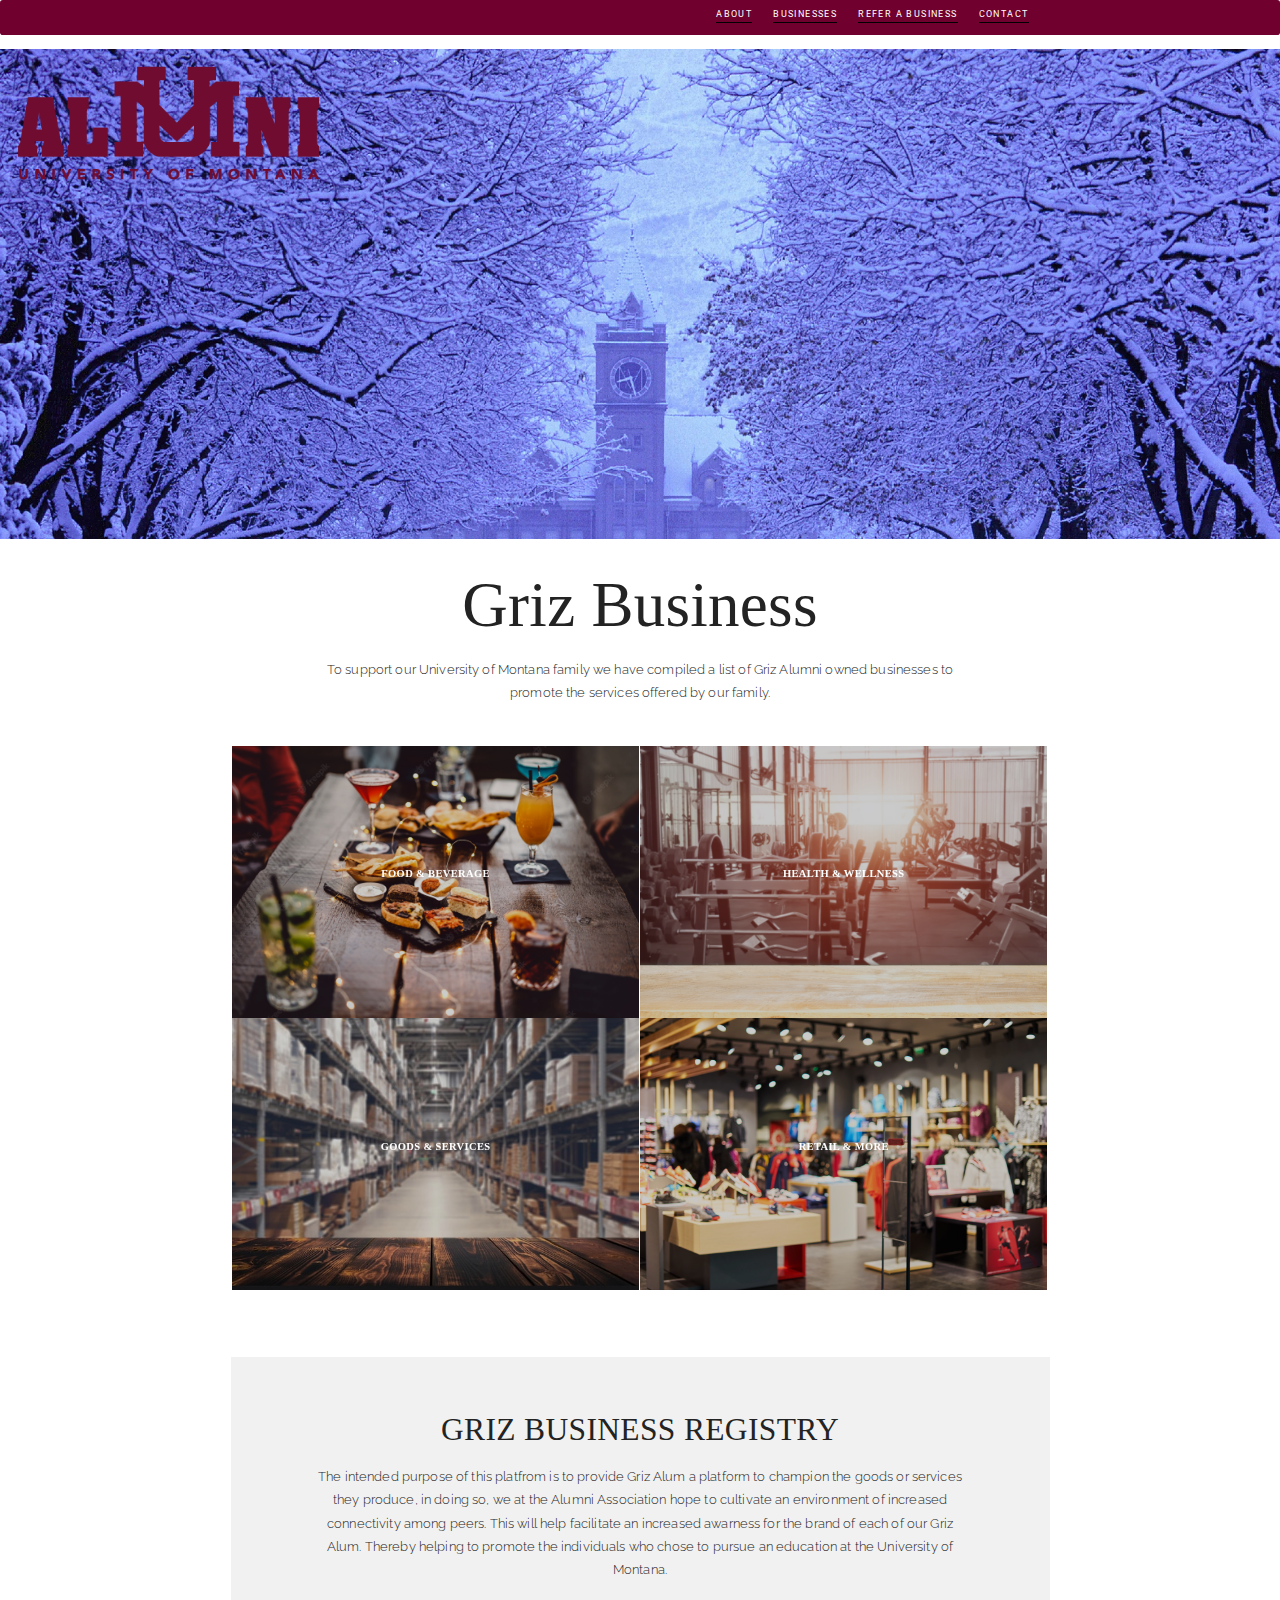
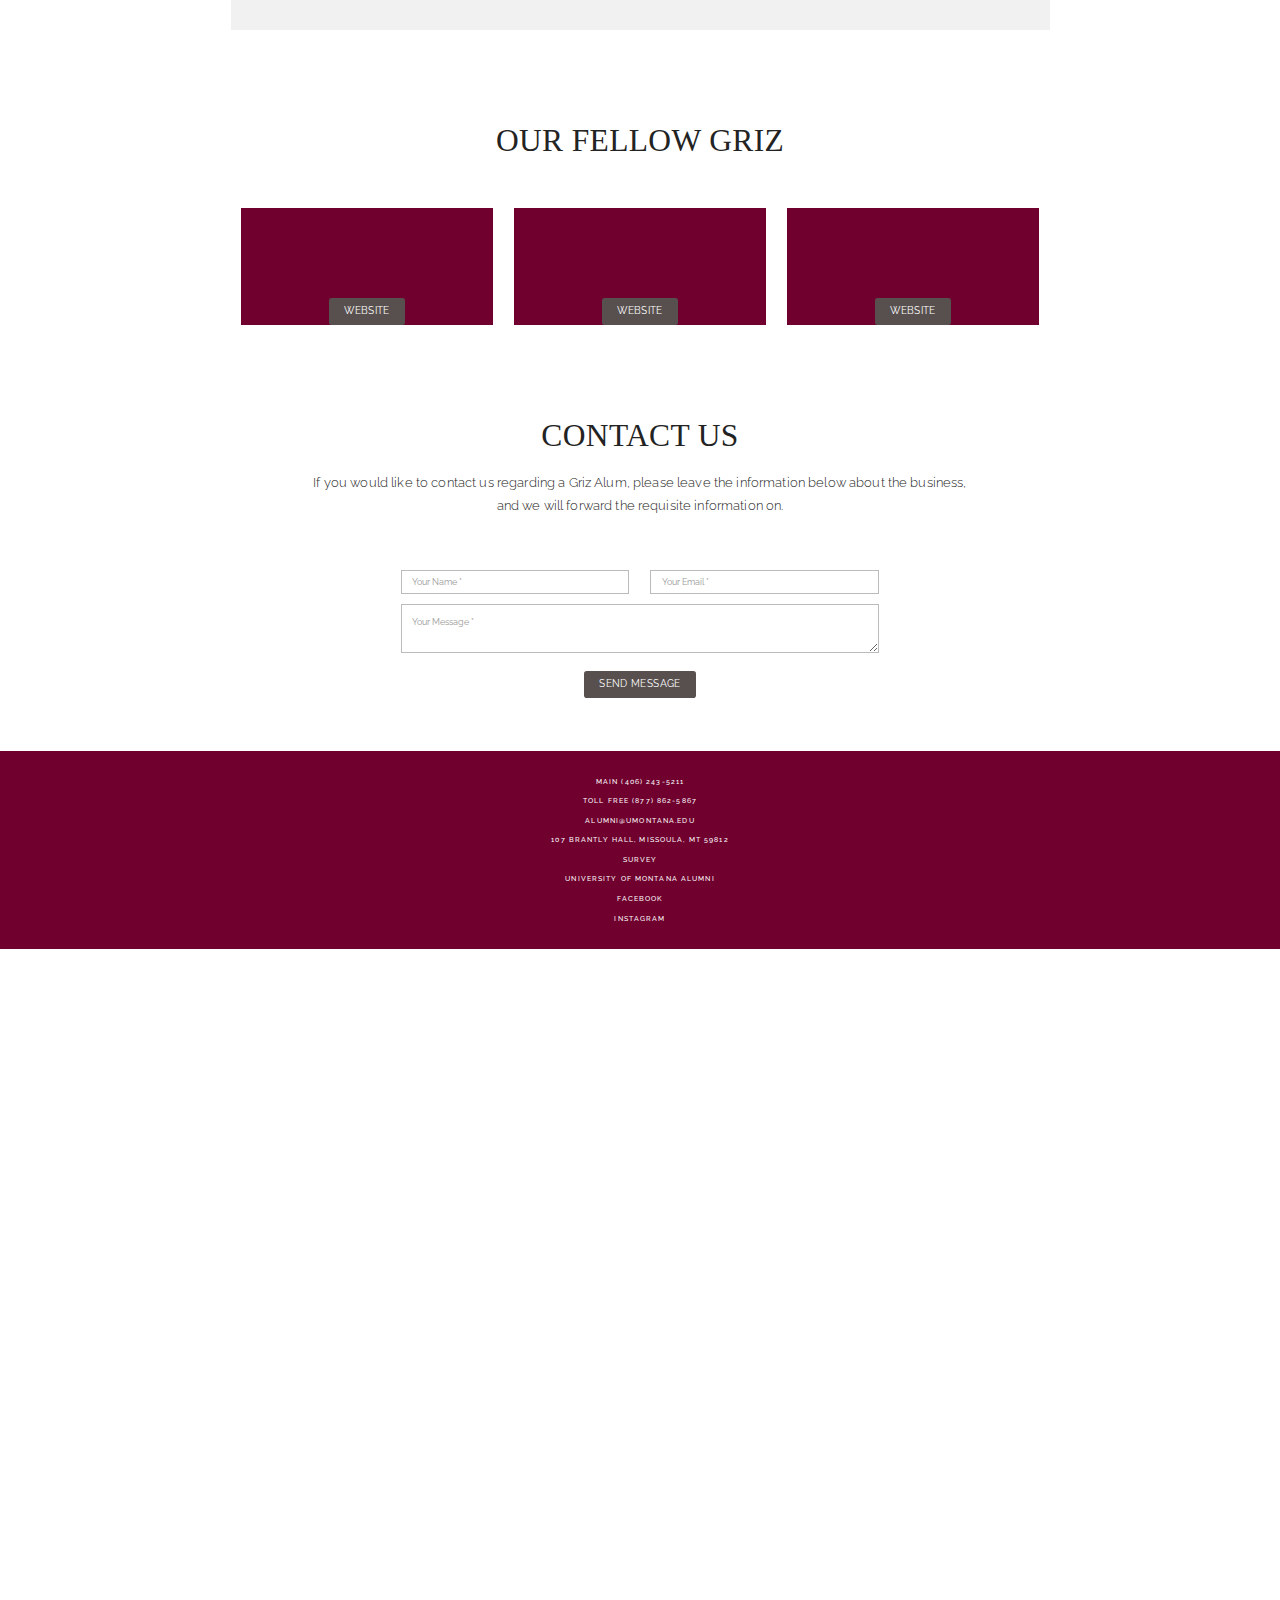
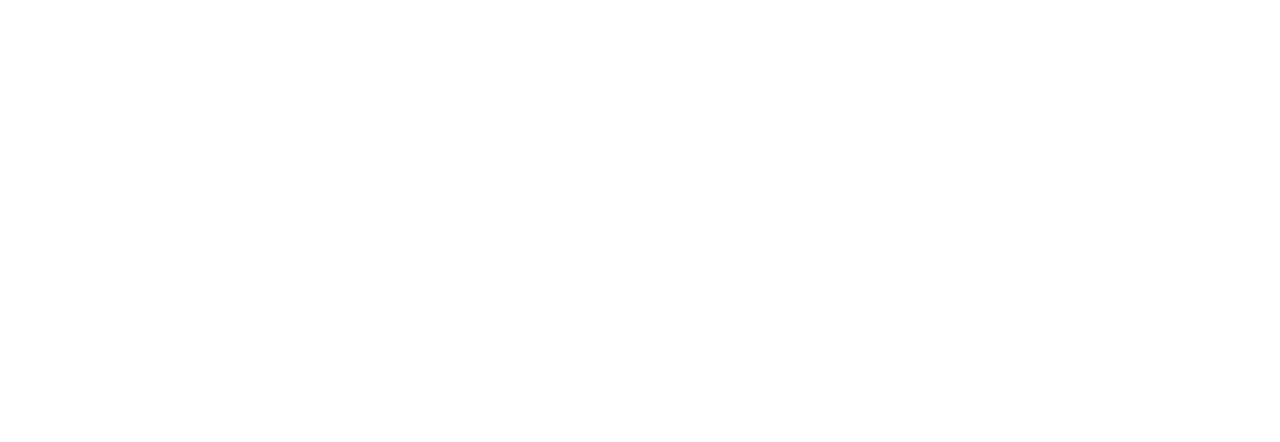
<file: AlmunDisplay/Alum_Disp/index.html>
<!DOCTYPE html>
<html lang="en">
	<head> 
		<meta charset="utf-8">
		<meta http-equiv="X-UA-Compatible" content="IE=edge">
		<meta name="viewport" content="width=device-width, initial-scale=1">
		<!-- THE ABOVE 3 META TAGS MUST COME FIRST IN THE HEAD.  ANY OTHER CONTENT MUST COME AFTER THESE TAGS. -->
		<meta name="description" content="">
		<meta name="author" content="">
		<link rel="icon" href="favicon.ico">
		<title>Alumni Association</title>
		<!-- BOOTSTRAP CORE CSS -->
		<link href="css/bootstrap.min.css" rel="stylesheet">
		<link rel="stylesheet" href="https://maxcdn.bootstrapcdn.com/font-awesome/4.4.0/css/font-awesome.min.css">
		<!-- CUSTOM STYLES FOR THIS TEMPLATE -->
		<link href="css/style.css" rel="stylesheet">
	</head>
	<body id="page-top">
		<!-- NAVIGATION -->
		<script src="https://smtpjs.com/v3/smtp.js"></script>
		
		
		<nav class="navbar navbar-default">
			<div class="container">

				<!-- GRIZ LOGO AND TOGGLE GROUPED TOGETHER FOR BETTER MOBILE DISPLAY -->
				<div class="navbar-header page-scroll">
					<button type="button" class="navbar-toggle" data-toggle="collapse" data-target="#bs-example-navbar-collapse-1">
					<span class="sr-only">Toggle navigation</span>
					
					</button>
					
				</div>

				<!-- UPPER NAVIGATION BAR-->
				<div class="collapse navbar-collapse" id="bs-example-navbar-collapse-1">
					
					<ul class="nav navbar-nav navbar-right">
						<li class="hidden">
							<a href="#page-top"></a>
						</li>
						<li>
							<a class="page-scroll" href="#portfolio">About</a>
						</li>
						<li>
							<a class="page-scroll" href="#portfolio">Businesses</a>
						</li>
						<li>
							<a class="page-scroll" href="#contact">Refer A Business</a>
						</li>
						<li>
							<a class="page-scroll" href="#contact">Contact</a>
						</li>
						
					</ul>
				</div>
				<!-- END OF CONTAINER--> 
			</div>
			<!-- /.container-fluid -->
		</nav>
		

		<a class="navbar-brand page-scroll" href="#page-top">
			<img src="images/alum-logo3.png" alt="Griz Alumni Logo" style="width: 450px; height: 180px;">
		</a>
		<body>
		<!--First section-->
		  <div style="background-image: url('images/background_main5.jpg'); 
		  background-size: cover; height:700px;">
		  </div>
		  
		</body>
	
		
		<section id="portfolio">
			<div class="container">
			<div class="row">
				<div class="col-lg-12 text-center">
					<div class="section-title">
						<h6>Griz Business</h6>
						<p>
							To support our University of Montana family we have compiled a list of Griz Alumni owned businesses to promote the services
							 offered by our family. 
						 </p>
					</div>
				</div>
			</div>
			<div class="row row-0-gutter">
				<!-- START OF FOOD AND BEVERAGE PORTFOLIO-->
				<div class="col-md-6 col-0-gutter">
					<div class="ot-portfolio-item">
						<figure class="effect-bubba">
							<img src="images/food.png" alt="img02" class="img-responsive" />
							<figcaption>
								<h2>Food & Beverage</h2>
								<p>View More</p>
								<a href="FoodandBevPage.html">View more</a>
							</figcaption>
						</figure>
					</div>
				</div>
				<!-- END OF FOOD AND BEVERAGE-->
				<!-- START OF HEALTH AND WELLNESS PORTFOLIO -->
				<div class="col-md-6 col-0-gutter">
					<div class="ot-portfolio-item">
						<figure class="effect-bubba">
							<img src="images/gym2.png" alt="img02" class="img-responsive" />
							<figcaption>
								<h2>Health & Wellness</h2>
								<p>View More</p>
								<a href="HealthandWellnessPage.html">View more</a>
							</figcaption>
						</figure>
					</div>
				</div>
				<!-- END OF HEALTH AND WELLNESS -->
			</div>
			<div class="row row-0-gutter">
				<!-- START OF GOODS AND SERVICES PORTFOLIO -->
				<div class="col-md-6 col-0-gutter">
					<div class="ot-portfolio-item">
						<figure class="effect-bubba">
							<img src="images/goods-services.png" alt="img02" class="img-responsive" />
							<figcaption>
								<h2>Goods & Services</h2>
								<p>View More</p>
								<a href="GoodsandServicesPage.html">View more</a>
							</figcaption>
						</figure>
					</div>
				</div>
				<!-- END OF GOODS AND SERVICES -->
				<!-- START OF RETAIL AND MORE PORTFOLIO-->
				<div class="col-md-6 col-0-gutter">
					<div class="ot-portfolio-item">
						<figure class="effect-bubba">
							<img src="images/blurred-clothing-store.png" alt="img02" class="img-responsive" />
							<figcaption>
								<h2>Retail & More</h2>
								<p>View More</p>
								<a href="RetailandMorePage.html">View more</a>
							</figcaption>
						</figure>
					</div>
				</div>
				<!-- END OF RETAIL AND MORE -->
			</div>
			</div><!-- END OF CONTAINER -->
		</section>

		<!-- ABOUT SECTION-->
		<section id="about" class="mz-module">
			<div class="container light-bg">
				<div class="row">
					<div class="col-lg-12 text-center">
						<div class="section-title">
							<h2>Griz Business Registry</h2>
							<p>
								The intended purpose of this platfrom is to provide Griz Alum a platform to champion the goods or services they produce, 
								in doing so, we at the Alumni Association hope to cultivate an environment of increased connectivity among peers.
								This will help facilitate an increased awarness for the brand of each of our Griz Alum.  Thereby helping to promote the
								individuals who chose to pursue an education at the University of Montana.
							</p>
						</div>
					</div>
				</div>
			</div>
			<!-- END OF CONTAINER-->
		</section>

		<!-- BEGINNING OF SPONSOR SECTION.  THIS SECTION IS IN THE PARKING LOT CURRENTLY, I WAS DEBATING ON ADDING A FEATURE THAT RANDOMLY GENERATES VALUES 
			 FROM THE JSON FILES IN ORDER TO POPULATE THIS SECTION.  THE PICTURE POSES A RISK AS WE ARE CURRENTLY NOT PULLING DATA FOR LOGOS, OR BUSINESS,
			 OWNERS. SO IT WOULD HAVE TO BE GENERIC PHOTOS UNTIL WE FIXED THAT PORTION.  ONCE ACCESS TO CASCADE IS GRANTED WILL ASSESS FURTHER.
			 -->
		<section id="team">
			<div class="container">
				<div class="row">
					<div class="col-lg-12 text-center">
						<div class="section-title">
							<h2>Our Fellow Griz</h2>
						</div>
					</div>
				</div>
				<div class="row">
					<!--I need to use the javascript from index.js to utilize the randomize function for these three sponsored actors-->
					<!-- SPONSORED ACTOR 1 -->
					<div class="col-md-4">
						<div class="team-item">
							<div class="team-image">
								<!--<img src="images/demo/author-2.jpg" class="img-responsive" alt="author">-->
							</div>
							<div class="team-text">
								<h3 id="Business3OwnerName"></h3>
								<div class="team-position" id="Business3Name"></div>
								<p id="DescBusiness3">
								</p>
								<a href="#" class="btn btn-primary" id="business3web">Website</a>
							</div>
						</div>
					</div>
					<!-- END ACTOR 1 -->
					<!-- SPONSORED ACTOR 2 -->
					<div class="col-md-4">
						<div class="team-item">
							<div class="team-image">
								<!--<img src="images/demo/author-6.jpg" class="img-responsive" alt="author"> -->
							</div>
							<div class="team-text">
								<h3 id="Business1OwnerName"></h3>
								<div class="team-position" id="Business1Name"></div>
								<p id="DescBusiness1">
									
								</p>
								<a href="#" class="btn btn-primary" id="business1web">Website</a>
							</div>
						</div>
					</div>
					<!-- END ACTOR 2 -->
					<!-- SPONSORED ACTOR 3-->
					<div class="col-md-4">
						<div class="team-item">
							<div class="team-image">
								<!--<img src="images/demo/author-4.jpg" class="img-responsive" alt="author"> -->
							</div>
							<div class="team-text">
								<h3 id="Business2OwnerName"></h3>
								<div class="team-position" id="Business2Name"></div>
								<p id="DescBusiness2">
								</p>
								<a href="#" class="btn btn-primary" id="business2web">Website</a>
							</div>
						</div>
					</div>
					<!-- END ACTOR 3 -->
				</div>
			</div>
		</section>

		<!--CONTACT US SECTION OF THE SITE.  THIS INCLUDES -->
		<section id="contact">
			<div class="container">
				<div class="row">
					<div class="col-lg-12 text-center">
						<div class="section-title">
							<h2>Contact Us</h2>
							<p>
								If you would like to contact us regarding a Griz Alum, please leave the information below about the business, 
								and we will forward the requisite information on.
							</p>
						</div>
					</div>
				</div>

				<!--SEND MESSAGE SECTION.  THIS PORTION IS CURRENTLY IN THE PARKING LOT, I WAS GOING TO ROUTE THIS TRAFFIC TO THE UNIVERSITY OF MONTANA 
					ALUMNI EMAIL ADDRESS-->

	
				<div class="row">
					<div class="col-lg-12 text-center">
						<!--On the submit, I want the sendEmail function to get called.-->
						<form onsubmit="sendEmail(); reset(); return true;" >
							<div class="row">
								<div class="col-md-6">
									<div class="form-group">
										<input type="text" class="form-control" placeholder="Your Name *" id="name" required="" data-validation-required-message="Please enter your name.">
										<p class="help-block text-danger"></p>
									</div>
								</div>
								<div class="col-md-6">
									<div class="form-group">
										<input type="email" class="form-control" placeholder="Your Email *" id="email" required="" data-validation-required-message="Please enter your email address.">
										<p class="help-block text-danger"></p>
									</div>
								</div>
							</div>
							<div class="row">
								<div class="col-md-12">
									<div class="form-group">
										<textarea class="form-control" placeholder="Your Message *" id="message" required="" data-validation-required-message="Please enter a message."></textarea>
										<p class="help-block text-danger"></p>
									</div>
								</div>
								<div class="clearfix"></div>
							</div>
							<div class="row">
								<div class="col-lg-12 text-center">
									<div id="success"></div>
									<button type="submit" class="btn" onsubmit="sendEmail(); reset(); return true;" >Send Message</button>
								</div>
							</div>
						</form>
					</div>
				</div>
			</div>
		</section>
		<p id="back-top">
			<a href="#top"><i class="fa fa-angle-up"></i></a>
		</p>


		<!-- FOOTER CONTAINING CONTACT INFO AND ADDRESS FOR GRIZ ALUMNI FOUNDATIONS -->
		<footer>
			<div class="container text-center">
				<p>Main (406) 243-5211</p>
				<p>Toll Free (877) 862-5867</p>
				<p>alumni@umontana.edu</p>
				<p>107 Brantly Hall, Missoula, MT 59812</p>
				<!--Need to link a qualtrics survey -->
				<p><a href="https://umt.co1.qualtrics.com/jfe/form/SV_cYofOjyHMjSEqTI">Survey</a></p>
				<!--Beed a link to the university of montana alumni department-->
				<p><a href="https://www.grizalum.org/">University of Montana Alumni</a></p>
				<!--Social media links for the university of montana-->
				<p><a href="https://www.facebook.com/umontana/">Facebook</a></p>
				<p><a href="https://www.instagram.com/umontana/?hl=en">Instagram</a></p>
				

			</div>
		</footer>

		<!-- BOOTSTRAP CORE JAVASCRIPT -->
		<!-- Placed at the end of the document so the pages load faster -->
		<script src="https://ajax.googleapis.com/ajax/libs/jquery/1.11.3/jquery.min.js"></script>
		<script src="js/bootstrap.min.js"></script>
		<script src="js/SmoothScroll.js"></script>
		<script src="js/theme-scripts.js"></script>
		<script src="https://smtpjs.com/v3/smtp.js"></script>
		<script src = "js/index.js"> </script>
	</body>
</html>
</file>
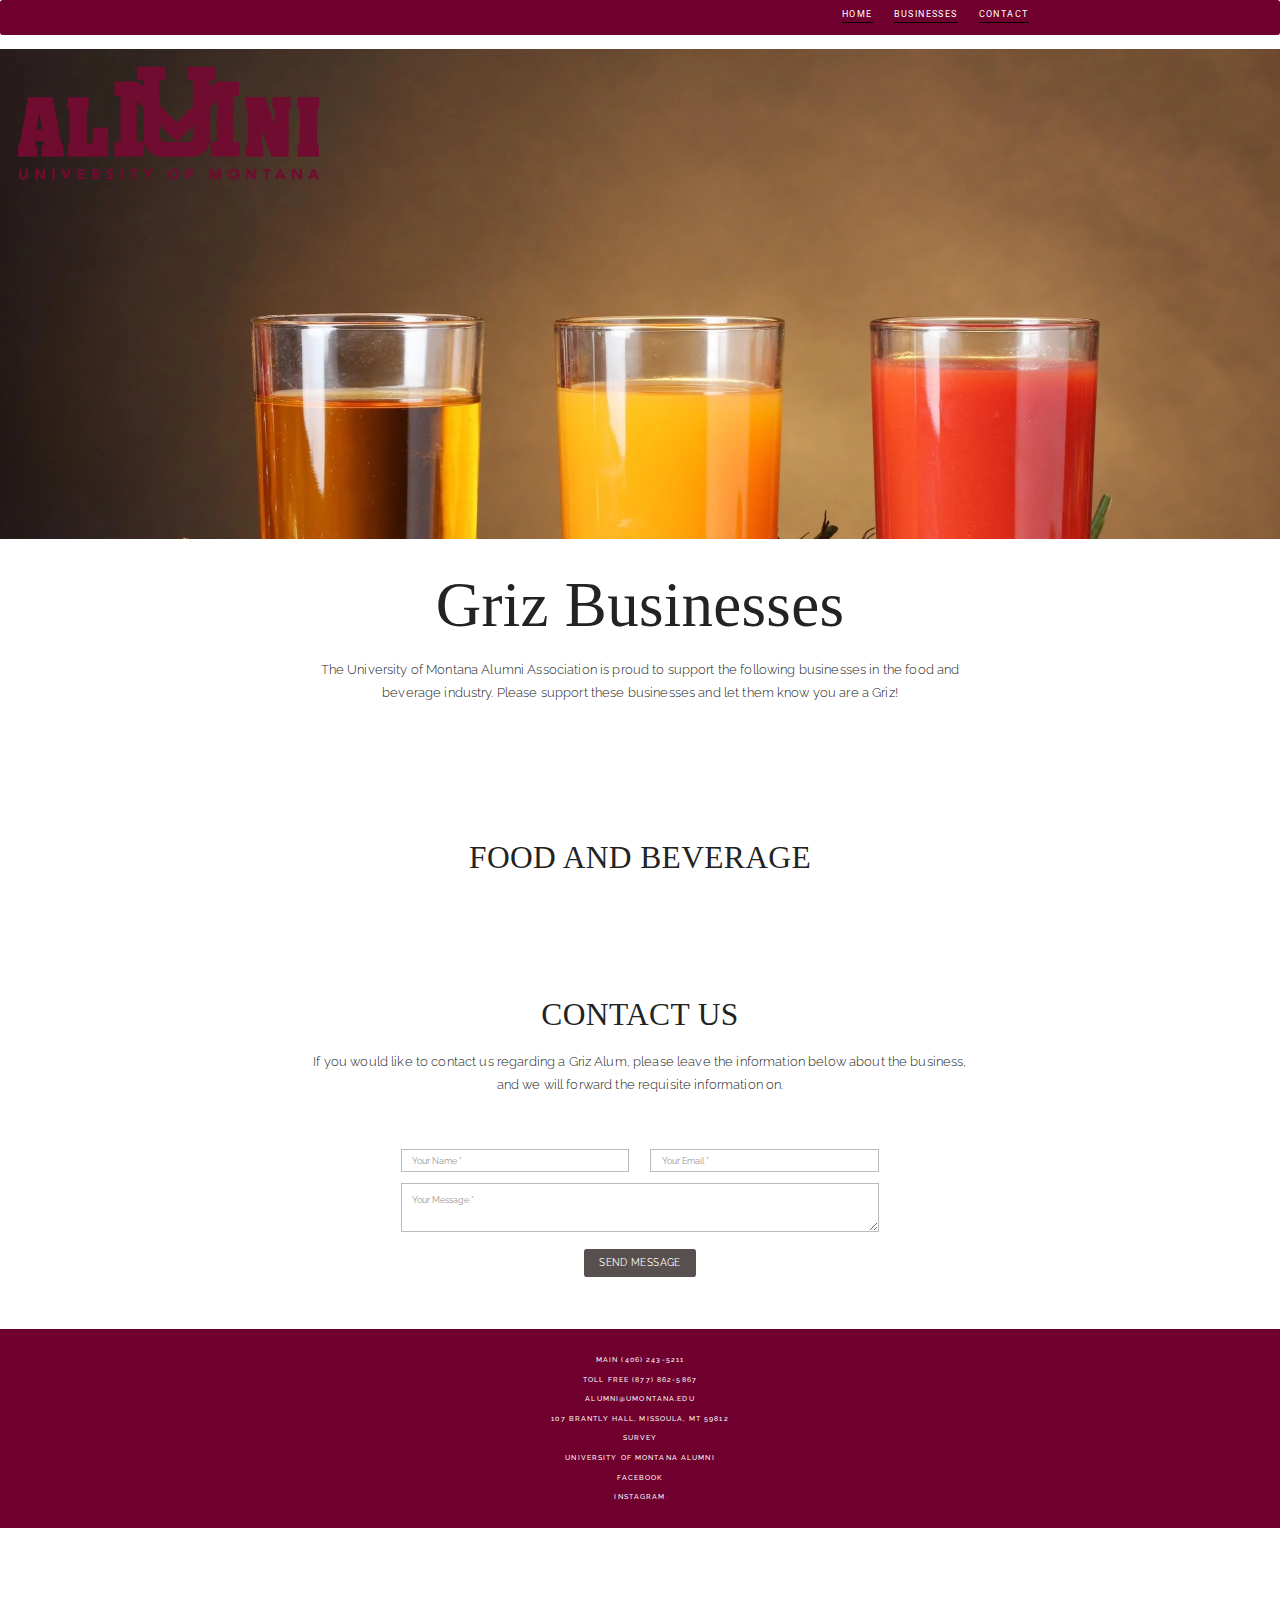
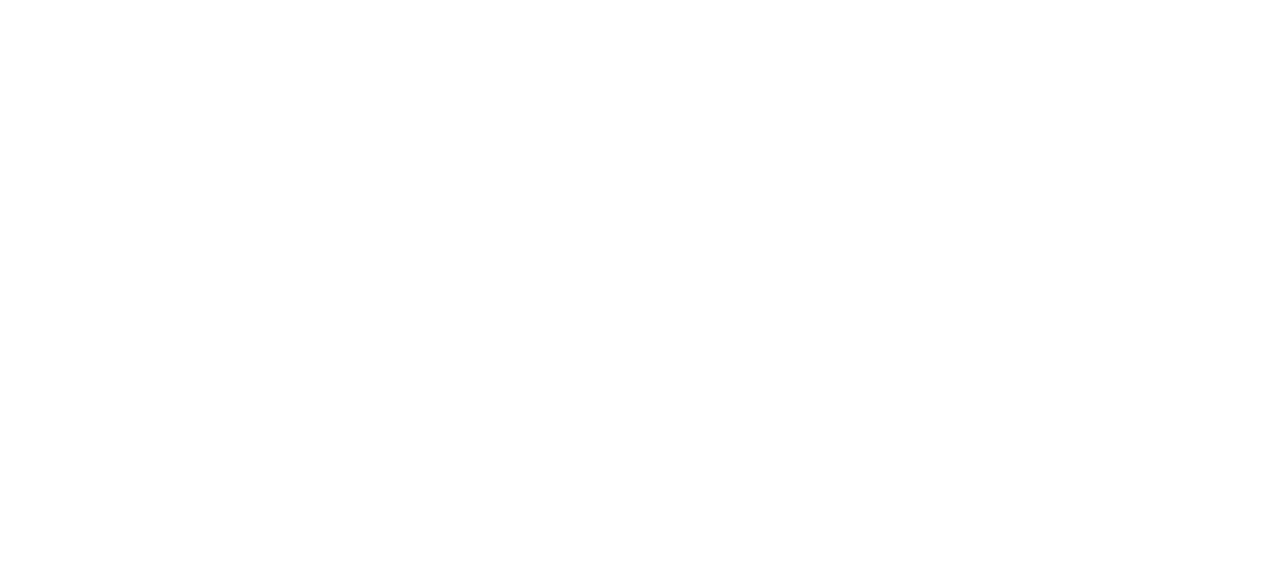
<file: AlmunDisplay/Alum_Disp/FoodandBevPage.html>
<!DOCTYPE html>
<html lang="en">

<head>
    <meta charset="utf-8">
    <meta http-equiv="X-UA-Compatible" content="IE=edge">
    <meta name="viewport" content="width=device-width, initial-scale=1">
    <!-- THE ABOVE 3 META TAGS MUST COME FIRST IN THE HEAD.  ANY OTHER CONTENT MUST COME AFTER THESE TAGS. -->
    <meta name="description" content="">
    <meta name="author" content="">
    <link rel="icon" href="favicon.ico">
    <title>Alumni Association</title>
    <!-- BOOTSTRAP CORE CSS -->
    <link href="css/bootstrap.min.css" rel="stylesheet">
    <link rel="stylesheet" href="https://maxcdn.bootstrapcdn.com/font-awesome/4.4.0/css/font-awesome.min.css">
    <!-- CUSTOM STYLES FOR THIS TEMPLATE -->
    <link href="css/style.css" rel="stylesheet">
</head>

<body id="page-top">
    <!-- NAVIGATION -->
    <script src="https://smtpjs.com/v3/smtp.js"></script>


    <nav class="navbar navbar-default">
        <div class="container">

            <!-- GRIZ LOGO AND TOGGLE GROUPED TOGETHER FOR BETTER MOBILE DISPLAY -->
            <div class="navbar-header page-scroll">
                <button type="button" class="navbar-toggle" data-toggle="collapse"
                    data-target="#bs-example-navbar-collapse-1">
                    <span class="sr-only">Toggle navigation</span>
                    <span class="icon-bar"></span>
                    <span class="icon-bar"></span>
                    <span class="icon-bar"></span>
                </button>

            </div>

            

            <!-- UPPER NAVIGATION BAR-->
            <div class="collapse navbar-collapse" id="bs-example-navbar-collapse-1">
                <ul class="nav navbar-nav navbar-right">
                    <li class="hidden">
                        <a href="#page-top"></a>
                    </li>
                    <li>
                        <a class="page-scroll" href="index.html">Home</a>
                    </li>
                    <li>
                        <a class="page-scroll" href="#portfolio">Businesses</a>
                    </li>
                    </li>
                    <li>
                        <a class="page-scroll" href="#contact">Contact</a>
                    </li>

                </ul>
            </div>
            <!-- END OF CONTAINER-->
        </div>
        <!-- /.container-fluid -->
    </nav>

 
    <a class="navbar-brand page-scroll" href="#page-top">
        <img src="images/alum-logo3.png" alt="Griz Alumni Logo" style="width: 450px; height: 180px;">
    </a>
    <body>

    <body>
        <!--First section-->
        <div style="background-image: url('images/background_drink_page.png'); 
		  background-size: cover; height:700px;">
        </div>
    </body>
 

    <section id="portfolio">
        <div class="container">
            <div class="row">
                <div class="col-lg-12 text-center">
                    <div class="section-title">
                        <h6>Griz Businesses</h6>
                        <p>
                            The University of Montana Alumni Association is proud to support the following businesses in the food and beverage industry. Please support these businesses and let them know you are a Griz!
                        </p>
                    </div>
                </div>
            </div>
        </div>
        </section>

            <!-- BEGINNING OF SPONSOR SECTION.  THIS SECTION IS IN THE PARKING LOT CURRENTLY, I WAS DEBATING ON ADDING A FEATURE THAT RANDOMLY GENERATES VALUES 
			 FROM THE JSON FILES IN ORDER TO POPULATE THIS SECTION.  THE PICTURE POSES A RISK AS WE ARE CURRENTLY NOT PULLING DATA FOR LOGOS, OR BUSINESS,
			 OWNERS. SO IT WOULD HAVE TO BE GENERIC PHOTOS UNTIL WE FIXED THAT PORTION.  ONCE ACCESS TO CASCADE IS GRANTED WILL ASSESS FURTHER.
			 -->
            <section id="team">
                <div class="container">
                    <div class="row">
                        <div class="col-lg-12 text-center">
                            <div class="section-title">
                                <h2>Food and Beverage</h2>
                            </div>
                        </div>
                    </div>
                    <div class="row" id="FoodBusiness">
                    </div>
                </div>
            </section>

            <!--CONTACT US SECTION OF THE SITE.  THIS INCLUDES -->
            <section id="contact">
                <div class="container">
                    <div class="row">
                        <div class="col-lg-12 text-center">
                            <div class="section-title">
                                <h2>Contact Us</h2>
                                <p>
                                    If you would like to contact us regarding a Griz Alum, please leave the information
                                    below about the business,
                                    and we will forward the requisite information on.
                                </p>
                            </div>
                        </div>
                    </div>

                    <!--SEND MESSAGE SECTION.  THIS PORTION IS CURRENTLY IN THE PARKING LOT, I WAS GOING TO ROUTE THIS TRAFFIC TO THE UNIVERSITY OF MONTANA 
					ALUMNI EMAIL ADDRESS-->


                    <div class="row">
                        <div class="col-lg-12 text-center">
                            <form onsubmit="sendEmail(); reset(); return false;">
                                <div class="row">
                                    <div class="col-md-6">
                                        <div class="form-group">
                                            <input type="text" class="form-control" placeholder="Your Name *" id="name"
                                                required="" data-validation-required-message="Please enter your name.">
                                            <p class="help-block text-danger"></p>
                                        </div>
                                    </div>
                                    <div class="col-md-6">
                                        <div class="form-group">
                                            <input type="email" class="form-control" placeholder="Your Email *"
                                                id="email" required=""
                                                data-validation-required-message="Please enter your email address.">
                                            <p class="help-block text-danger"></p>
                                        </div>
                                    </div>
                                </div>
                                <div class="row">
                                    <div class="col-md-12">
                                        <div class="form-group">
                                            <textarea class="form-control" placeholder="Your Message *" id="message"
                                                required=""
                                                data-validation-required-message="Please enter a message."></textarea>
                                            <p class="help-block text-danger"></p>
                                        </div>
                                    </div>
                                    <div class="clearfix"></div>
                                </div>
                                <div class="row">
                                    <div class="col-lg-12 text-center">
                                        <div id="success"></div>
                                        <button type="submit" class="btn">Send Message</button>
                                    </div>
                                </div>
                            </form>
                        </div>
                    </div>
                </div>
            </section>
            <p id="back-top">
                <a href="#top"><i class="fa fa-angle-up"></i></a>
            </p>


            <!-- FOOTER CONTAINING CONTACT INFO AND ADDRESS FOR GRIZ ALUMNI FOUNDATIONS -->
            <footer>
			<div class="container text-center">
				<p>Main (406) 243-5211</p>
				<p>Toll Free (877) 862-5867</p>
				<p>alumni@umontana.edu</p>
				<p>107 Brantly Hall, Missoula, MT 59812</p>
				<!--Need to link a qualtrics survey -->
				<p><a href="https://umt.co1.qualtrics.com/jfe/form/SV_cYofOjyHMjSEqTI">Survey</a></p>
				<!--Beed a link to the university of montana alumni department-->
				<p><a href="https://www.grizalum.org/">University of Montana Alumni</a></p>
				<!--Social media links for the university of montana-->
				<p><a href="https://www.facebook.com/umontana/">Facebook</a></p>
				<p><a href="https://www.instagram.com/umontana/?hl=en">Instagram</a></p>
				

			</div>
		</footer>
        
            <!-- BOOTSTRAP CORE JAVASCRIPT -->
            <!-- Placed at the end of the document so the pages load faster -->
            <script src="https://ajax.googleapis.com/ajax/libs/jquery/1.11.3/jquery.min.js"></script>
            <script src="js/bootstrap.min.js"></script>
            <script src="js/SmoothScroll.js"></script>
            <script src="js/theme-scripts.js"></script>
            <script src="https://smtpjs.com/v3/smtp.js"></script>
            <!-- <script src="js/index.js"> </script> -->
            <script src="js/foodFunctionality.js"> </script>
</body>

</html>
</file>
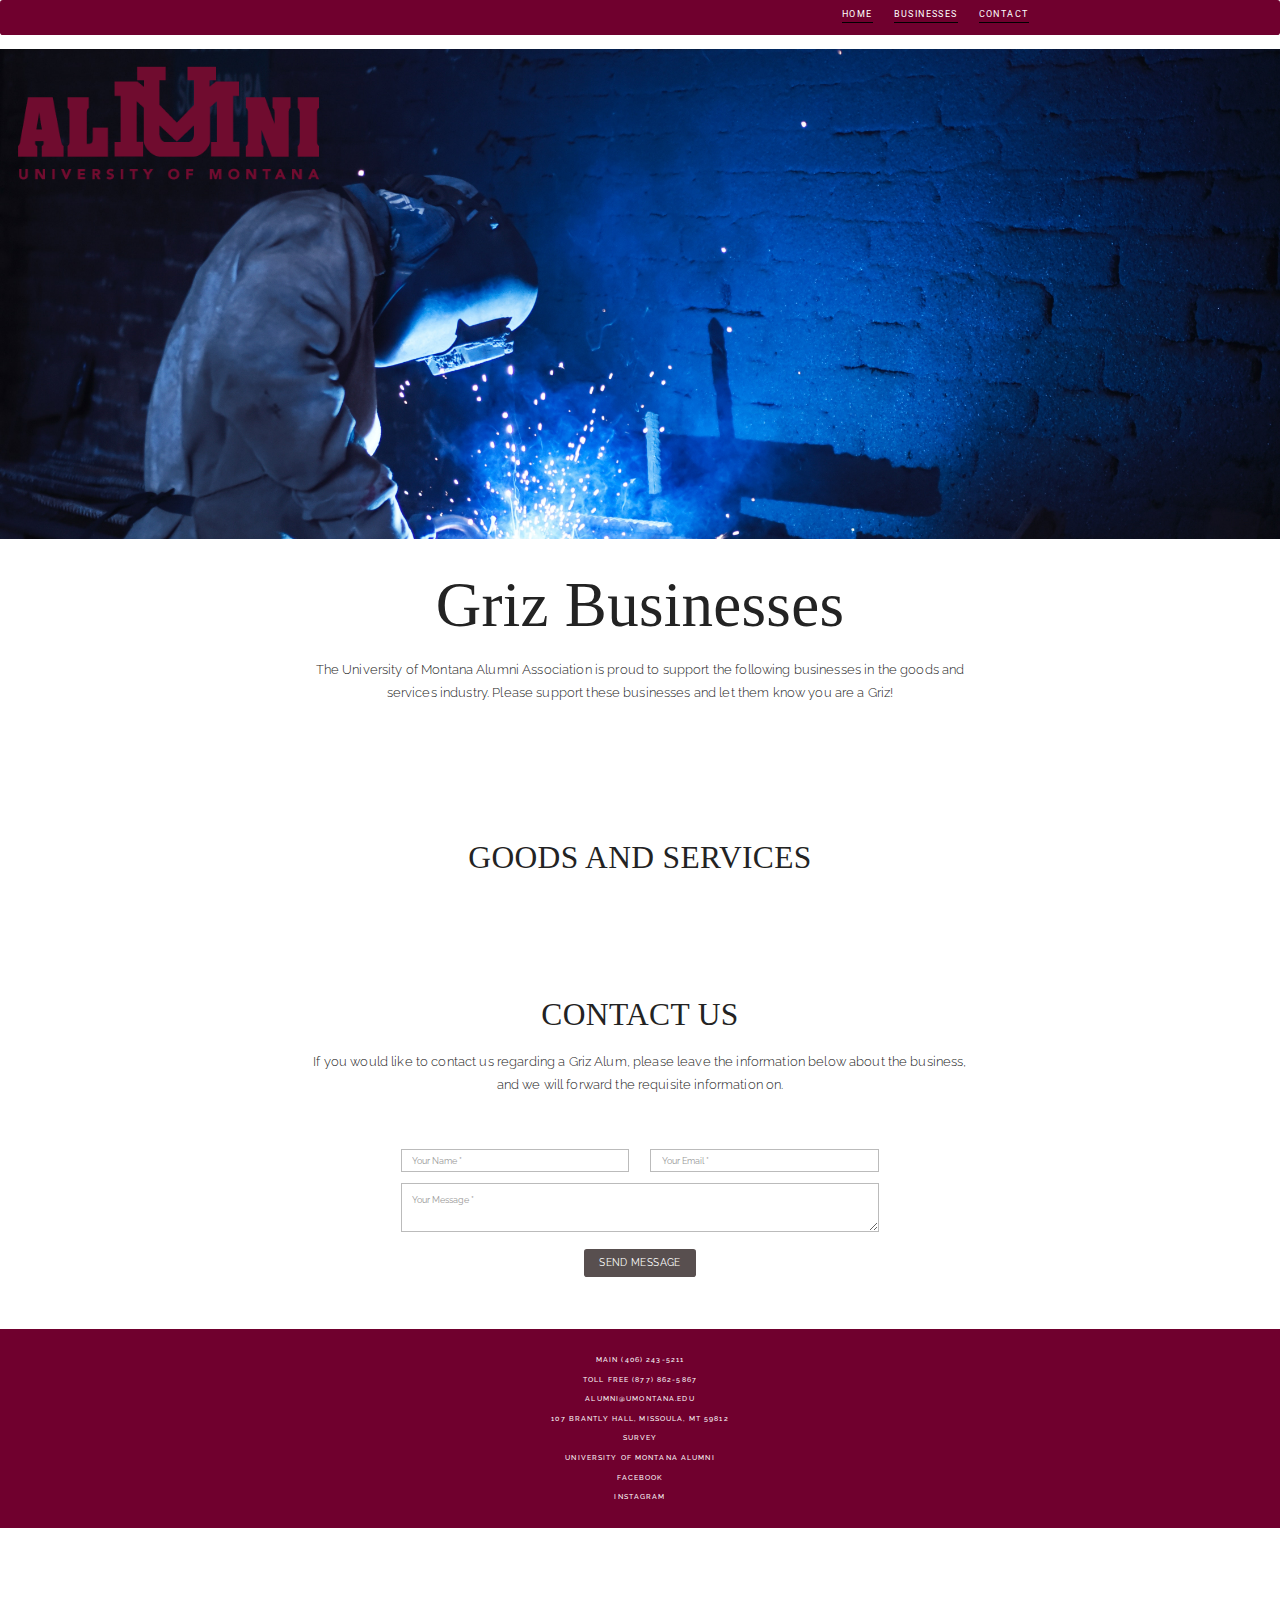
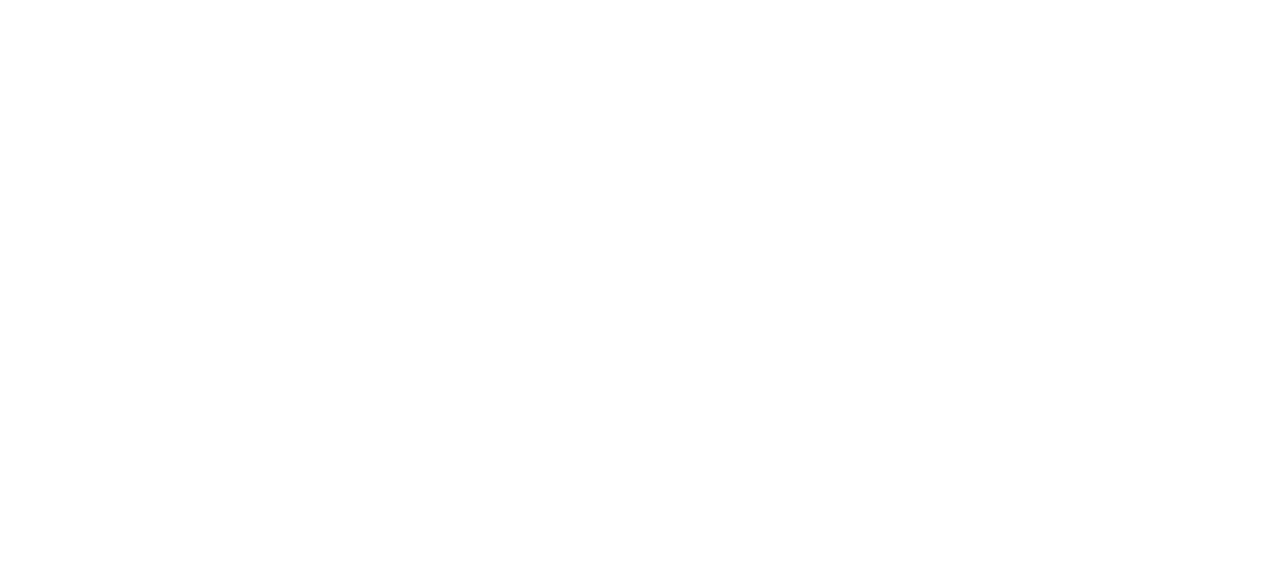
<file: AlmunDisplay/Alum_Disp/GoodsandServicesPage.html>
<!DOCTYPE html>
<html lang="en">

<head>
    <meta charset="utf-8">
    <meta http-equiv="X-UA-Compatible" content="IE=edge">
    <meta name="viewport" content="width=device-width, initial-scale=1">
    <!-- THE ABOVE 3 META TAGS MUST COME FIRST IN THE HEAD.  ANY OTHER CONTENT MUST COME AFTER THESE TAGS. -->
    <meta name="description" content="">
    <meta name="author" content="">
    <link rel="icon" href="favicon.ico">
    <title>Alumni Association</title>
    <!-- BOOTSTRAP CORE CSS -->
    <link href="css/bootstrap.min.css" rel="stylesheet">
    <link rel="stylesheet" href="https://maxcdn.bootstrapcdn.com/font-awesome/4.4.0/css/font-awesome.min.css">
    <!-- CUSTOM STYLES FOR THIS TEMPLATE -->
    <link href="css/style.css" rel="stylesheet">
</head>

<body id="page-top">
    <!-- NAVIGATION -->
    <script src="https://smtpjs.com/v3/smtp.js"></script>


    <nav class="navbar navbar-default">
        <div class="container">

            <!-- GRIZ LOGO AND TOGGLE GROUPED TOGETHER FOR BETTER MOBILE DISPLAY -->
            <div class="navbar-header page-scroll">
                <button type="button" class="navbar-toggle" data-toggle="collapse"
                    data-target="#bs-example-navbar-collapse-1">
                    <span class="sr-only">Toggle navigation</span>
                    <span class="icon-bar"></span>
                    <span class="icon-bar"></span>
                    <span class="icon-bar"></span>
                </button>

            </div>


            <!-- UPPER NAVIGATION BAR-->
            <div class="collapse navbar-collapse" id="bs-example-navbar-collapse-1">
                <ul class="nav navbar-nav navbar-right">
                    <li class="hidden">
                        <a href="#page-top"></a>
                    </li>
                    <li>
                        <a class="page-scroll" href="index.html">Home</a>
                    </li>
                    <li>
                        <a class="page-scroll" href="#portfolio">Businesses</a>
                    </li>
                    </li>
                    <li>
                        <a class="page-scroll" href="#contact">Contact</a>
                    </li>

                </ul>
            </div>
            <!-- END OF CONTAINER-->
        </div>
        <!-- /.container-fluid -->
    </nav>

    <a class="navbar-brand page-scroll" href="#page-top">
        <img src="images/alum-logo3.png" alt="Griz Alumni Logo" style="width: 450px; height: 180px;">
    </a>
    <body>

    <body>
        <!--First section-->
        <div style="background-image: url('images/pexels-movidagrafica-barcelona-1474993.jpg'); 
		  background-size: cover; height:700px;">
        </div>
    </body>


    <section id="portfolio">
        <div class="container">
            <div class="row">
                <div class="col-lg-12 text-center">
                    <div class="section-title">
                        <h6>Griz Businesses</h6>
                        <p>
                            The University of Montana Alumni Association is proud to support the following businesses in the goods and services industry. Please support these businesses and let them know you are a Griz!
                        </p>
                    </div>
                </div>
            </div>
        </div>
        </section>

            <!-- BEGINNING OF SPONSOR SECTION.  THIS SECTION IS IN THE PARKING LOT CURRENTLY, I WAS DEBATING ON ADDING A FEATURE THAT RANDOMLY GENERATES VALUES 
			 FROM THE JSON FILES IN ORDER TO POPULATE THIS SECTION.  THE PICTURE POSES A RISK AS WE ARE CURRENTLY NOT PULLING DATA FOR LOGOS, OR BUSINESS,
			 OWNERS. SO IT WOULD HAVE TO BE GENERIC PHOTOS UNTIL WE FIXED THAT PORTION.  ONCE ACCESS TO CASCADE IS GRANTED WILL ASSESS FURTHER.
			 -->
            <section id="team">
                <div class="container">
                    <div class="row">
                        <div class="col-lg-12 text-center">
                            <div class="section-title">
                                <h2>Goods and Services</h2>
                            </div>
                        </div>
                    </div>
                    <div class="row" id="GoodsandServicesBusiness">
                        <!-- SPONSORED ACTOR 1 -->
                        <!-- END ACTOR 3 -->
                    </div>
                </div>
            </section>

            <!--CONTACT US SECTION OF THE SITE.  THIS INCLUDES -->
            <section id="contact">
                <div class="container">
                    <div class="row">
                        <div class="col-lg-12 text-center">
                            <div class="section-title">
                                <h2>Contact Us</h2>
                                <p>
                                    If you would like to contact us regarding a Griz Alum, please leave the information
                                    below about the business,
                                    and we will forward the requisite information on.
                                </p>
                            </div>
                        </div>
                    </div>

                    <!--SEND MESSAGE SECTION.  THIS PORTION IS CURRENTLY IN THE PARKING LOT, I WAS GOING TO ROUTE THIS TRAFFIC TO THE UNIVERSITY OF MONTANA 
					ALUMNI EMAIL ADDRESS-->


                    <div class="row">
                        <div class="col-lg-12 text-center">
                            <form onsubmit="sendEmail(); reset(); return false;">
                                <div class="row">
                                    <div class="col-md-6">
                                        <div class="form-group">
                                            <input type="text" class="form-control" placeholder="Your Name *" id="name"
                                                required="" data-validation-required-message="Please enter your name.">
                                            <p class="help-block text-danger"></p>
                                        </div>
                                    </div>
                                    <div class="col-md-6">
                                        <div class="form-group">
                                            <input type="email" class="form-control" placeholder="Your Email *"
                                                id="email" required=""
                                                data-validation-required-message="Please enter your email address.">
                                            <p class="help-block text-danger"></p>
                                        </div>
                                    </div>
                                </div>
                                <div class="row">
                                    <div class="col-md-12">
                                        <div class="form-group">
                                            <textarea class="form-control" placeholder="Your Message *" id="message"
                                                required=""
                                                data-validation-required-message="Please enter a message."></textarea>
                                            <p class="help-block text-danger"></p>
                                        </div>
                                    </div>
                                    <div class="clearfix"></div>
                                </div>
                                <div class="row">
                                    <div class="col-lg-12 text-center">
                                        <div id="success"></div>
                                        <button type="submit" class="btn">Send Message</button>
                                    </div>
                                </div>
                            </form>
                        </div>
                    </div>
                </div>
            </section>
            <p id="back-top">
                <a href="#top"><i class="fa fa-angle-up"></i></a>
            </p>


            <!-- FOOTER CONTAINING CONTACT INFO AND ADDRESS FOR GRIZ ALUMNI FOUNDATIONS -->
            <footer>
                <div class="container text-center">
                    <p>Main (406) 243-5211</p>
                    <p>Toll Free (877) 862-5867</p>
                    <p>alumni@umontana.edu</p>
                    <p>107 Brantly Hall, Missoula, MT 59812</p>
                    <!--Need to link a qualtrics survey -->
                    <p><a href="https://umt.co1.qualtrics.com/jfe/form/SV_cYofOjyHMjSEqTI">Survey</a></p>
                    <!--Beed a link to the university of montana alumni department-->
                    <p><a href="https://www.grizalum.org/">University of Montana Alumni</a></p>
                    <!--Social media links for the university of montana-->
                    <p><a href="https://www.facebook.com/umontana/">Facebook</a></p>
                    <p><a href="https://www.instagram.com/umontana/?hl=en">Instagram</a></p>
                    
    
                </div>
            </footer>

            


            <!-- BOOTSTRAP CORE JAVASCRIPT -->
            <!-- Placed at the end of the document so the pages load faster -->
            <script src="https://ajax.googleapis.com/ajax/libs/jquery/1.11.3/jquery.min.js"></script>
            <script src="js/bootstrap.min.js"></script>
            <script src="js/SmoothScroll.js"></script>
            <script src="js/theme-scripts.js"></script>
            <script src="https://smtpjs.com/v3/smtp.js"></script>
            <script src="js/goodService.js"></script>
</body>

</html>
</file>
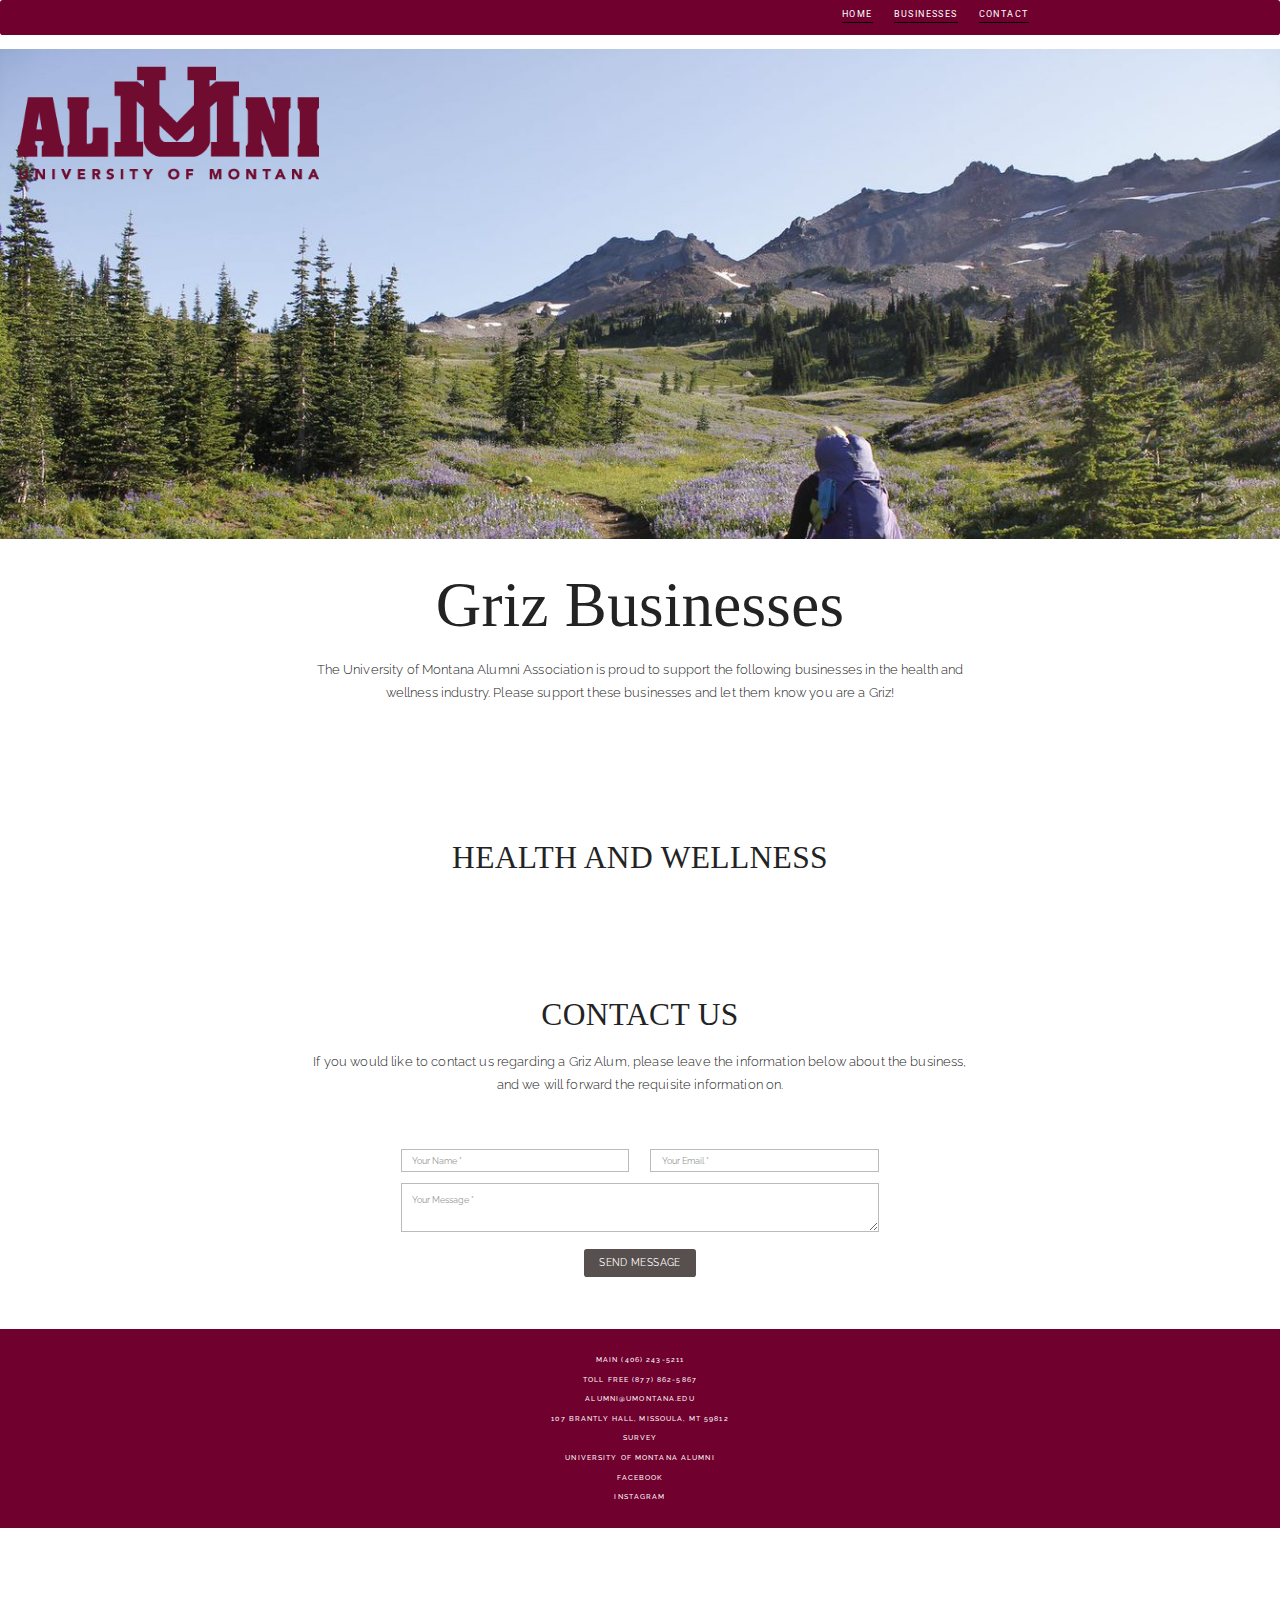
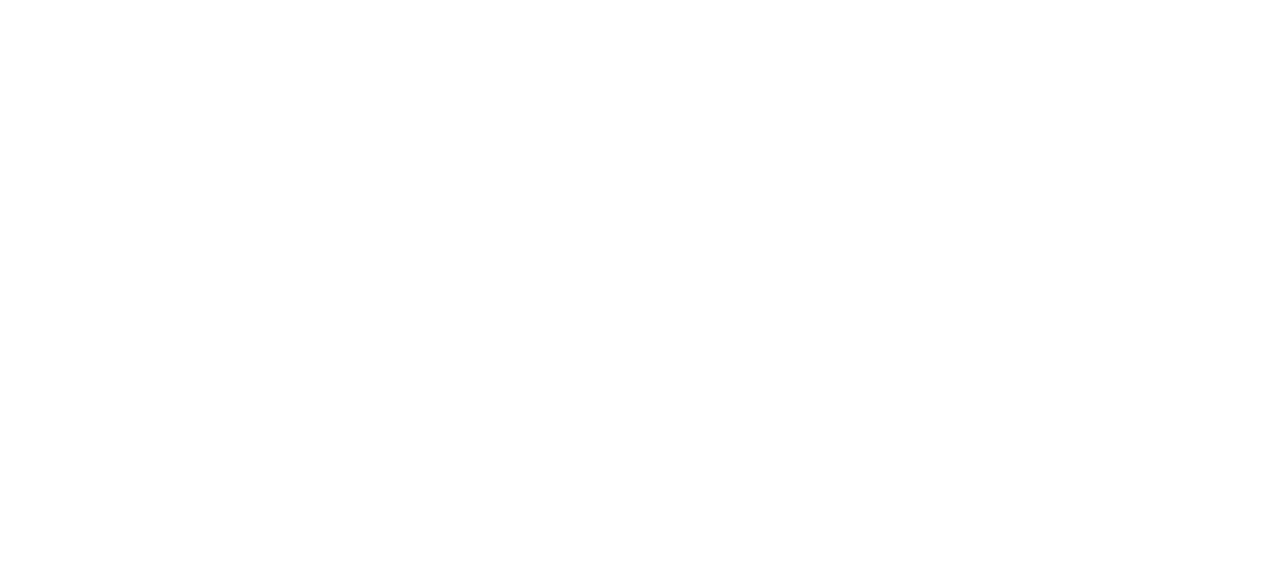
<file: AlmunDisplay/Alum_Disp/HealthandWellnessPage.html>
<!DOCTYPE html>
<html lang="en">

<head>
    <meta charset="utf-8">
    <meta http-equiv="X-UA-Compatible" content="IE=edge">
    <meta name="viewport" content="width=device-width, initial-scale=1">
    <!-- THE ABOVE 3 META TAGS MUST COME FIRST IN THE HEAD.  ANY OTHER CONTENT MUST COME AFTER THESE TAGS. -->
    <meta name="description" content="">
    <meta name="author" content="">
    <link rel="icon" href="favicon.ico">
    <title>Alumni Association</title>
    <!-- BOOTSTRAP CORE CSS -->
    <link href="css/bootstrap.min.css" rel="stylesheet">
    <link rel="stylesheet" href="https://maxcdn.bootstrapcdn.com/font-awesome/4.4.0/css/font-awesome.min.css">
    <!-- CUSTOM STYLES FOR THIS TEMPLATE -->
    <link href="css/style.css" rel="stylesheet">
</head>

<body id="page-top">
    <!-- NAVIGATION -->
    <script src="https://smtpjs.com/v3/smtp.js"></script>


    <nav class="navbar navbar-default">
        <div class="container">

            <!-- GRIZ LOGO AND TOGGLE GROUPED TOGETHER FOR BETTER MOBILE DISPLAY -->
            <div class="navbar-header page-scroll">
                <button type="button" class="navbar-toggle" data-toggle="collapse"
                    data-target="#bs-example-navbar-collapse-1">
                    <span class="sr-only">Toggle navigation</span>
                    <span class="icon-bar"></span>
                    <span class="icon-bar"></span>
                    <span class="icon-bar"></span>
                </button>

            </div>



            <!-- UPPER NAVIGATION BAR-->
            <div class="collapse navbar-collapse" id="bs-example-navbar-collapse-1">
                <ul class="nav navbar-nav navbar-right">
                    <li class="hidden">
                        <a href="#page-top"></a>
                    </li>
                    <li>
                        <a class="page-scroll" href="index.html">Home</a>
                    </li>
                    <li>
                        <a class="page-scroll" href="#portfolio">Businesses</a>
                    </li>
                    </li>
                    <li>
                        <a class="page-scroll" href="#contact">Contact</a>
                    </li>

                </ul>
            </div>
            <!-- END OF CONTAINER-->
        </div>
        <!-- /.container-fluid -->
    </nav>

    <a class="navbar-brand page-scroll" href="#page-top">
        <img src="images/alum-logo3.png" alt="Griz Alumni Logo" style="width: 450px; height: 180px;">
    </a>
    <body>

    <body>
        <!--First section-->
        <div style="background-image: url('images/background_healthandwelness_page.jpg'); 
		  background-size: cover; height:700px;">
        </div>
    </body>

    <section id="portfolio">
        <div class="container">
            <div class="row">
                <div class="col-lg-12 text-center">
                    <div class="section-title">
                        <h6>Griz Businesses</h6>
                        <p>
                            The University of Montana Alumni Association is proud to support the following businesses in the health and wellness industry. Please support these businesses and let them know you are a Griz!
                        </p>
                    </div>
                </div>
            </div>
        </div>
        </section>

            <!-- BEGINNING OF SPONSOR SECTION.  THIS SECTION IS IN THE PARKING LOT CURRENTLY, I WAS DEBATING ON ADDING A FEATURE THAT RANDOMLY GENERATES VALUES 
			 FROM THE JSON FILES IN ORDER TO POPULATE THIS SECTION.  THE PICTURE POSES A RISK AS WE ARE CURRENTLY NOT PULLING DATA FOR LOGOS, OR BUSINESS,
			 OWNERS. SO IT WOULD HAVE TO BE GENERIC PHOTOS UNTIL WE FIXED THAT PORTION.  ONCE ACCESS TO CASCADE IS GRANTED WILL ASSESS FURTHER.
			 -->
            <section id="team">
                <div class="container">
                    <div class="row">
                        <div class="col-lg-12 text-center">
                            <div class="section-title">
                                <h2>Health and Wellness</h2>
                            </div>
                        </div>
                    </div>
                    <div class="row" id="HealthBusiness">
                        <!-- SPONSORED ACTOR 1 -->
                        <!-- END ACTOR 3 -->
                    </div>
                </div>
            </section>

            <!--CONTACT US SECTION OF THE SITE.  THIS INCLUDES -->
            <section id="contact">
                <div class="container">
                    <div class="row">
                        <div class="col-lg-12 text-center">
                            <div class="section-title">
                                <h2>Contact Us</h2>
                                <p>
                                    If you would like to contact us regarding a Griz Alum, please leave the information
                                    below about the business,
                                    and we will forward the requisite information on.
                                </p>
                            </div>
                        </div>
                    </div>

                    <!--SEND MESSAGE SECTION.  THIS PORTION IS CURRENTLY IN THE PARKING LOT, I WAS GOING TO ROUTE THIS TRAFFIC TO THE UNIVERSITY OF MONTANA 
					ALUMNI EMAIL ADDRESS-->


                    <div class="row">
                        <div class="col-lg-12 text-center">
                            <form onsubmit="sendEmail(); reset(); return false;">
                                <div class="row">
                                    <div class="col-md-6">
                                        <div class="form-group">
                                            <input type="text" class="form-control" placeholder="Your Name *" id="name"
                                                required="" data-validation-required-message="Please enter your name.">
                                            <p class="help-block text-danger"></p>
                                        </div>
                                    </div>
                                    <div class="col-md-6">
                                        <div class="form-group">
                                            <input type="email" class="form-control" placeholder="Your Email *"
                                                id="email" required=""
                                                data-validation-required-message="Please enter your email address.">
                                            <p class="help-block text-danger"></p>
                                        </div>
                                    </div>
                                </div>
                                <div class="row">
                                    <div class="col-md-12">
                                        <div class="form-group">
                                            <textarea class="form-control" placeholder="Your Message *" id="message"
                                                required=""
                                                data-validation-required-message="Please enter a message."></textarea>
                                            <p class="help-block text-danger"></p>
                                        </div>
                                    </div>
                                    <div class="clearfix"></div>
                                </div>
                                <div class="row">
                                    <div class="col-lg-12 text-center">
                                        <div id="success"></div>
                                        <button type="submit" class="btn">Send Message</button>
                                    </div>
                                </div>
                            </form>
                        </div>
                    </div>
                </div>
            </section>
            <p id="back-top">
                <a href="#top"><i class="fa fa-angle-up"></i></a>
            </p>


            <!-- FOOTER CONTAINING CONTACT INFO AND ADDRESS FOR GRIZ ALUMNI FOUNDATIONS -->
            <footer>
                <div class="container text-center">
                    <p>Main (406) 243-5211</p>
                    <p>Toll Free (877) 862-5867</p>
                    <p>alumni@umontana.edu</p>
                    <p>107 Brantly Hall, Missoula, MT 59812</p>
                    <!--Need to link a qualtrics survey -->
                    <p><a href="https://umt.co1.qualtrics.com/jfe/form/SV_cYofOjyHMjSEqTI">Survey</a></p>
                    <!--Beed a link to the university of montana alumni department-->
                    <p><a href="https://www.grizalum.org/">University of Montana Alumni</a></p>
                    <!--Social media links for the university of montana-->
                    <p><a href="https://www.facebook.com/umontana/">Facebook</a></p>
                    <p><a href="https://www.instagram.com/umontana/?hl=en">Instagram</a></p>
                    
                </div>
            </footer>

            


            <!-- BOOTSTRAP CORE JAVASCRIPT -->
            <!-- Placed at the end of the document so the pages load faster -->
            <script src="https://ajax.googleapis.com/ajax/libs/jquery/1.11.3/jquery.min.js"></script>
            <script src="js/bootstrap.min.js"></script>
            <script src="js/SmoothScroll.js"></script>
            <script src="js/theme-scripts.js"></script>
            <script src="https://smtpjs.com/v3/smtp.js"></script>
            <script src="js/HealthWellness.js"> </script>
</body>

</html>
</file>
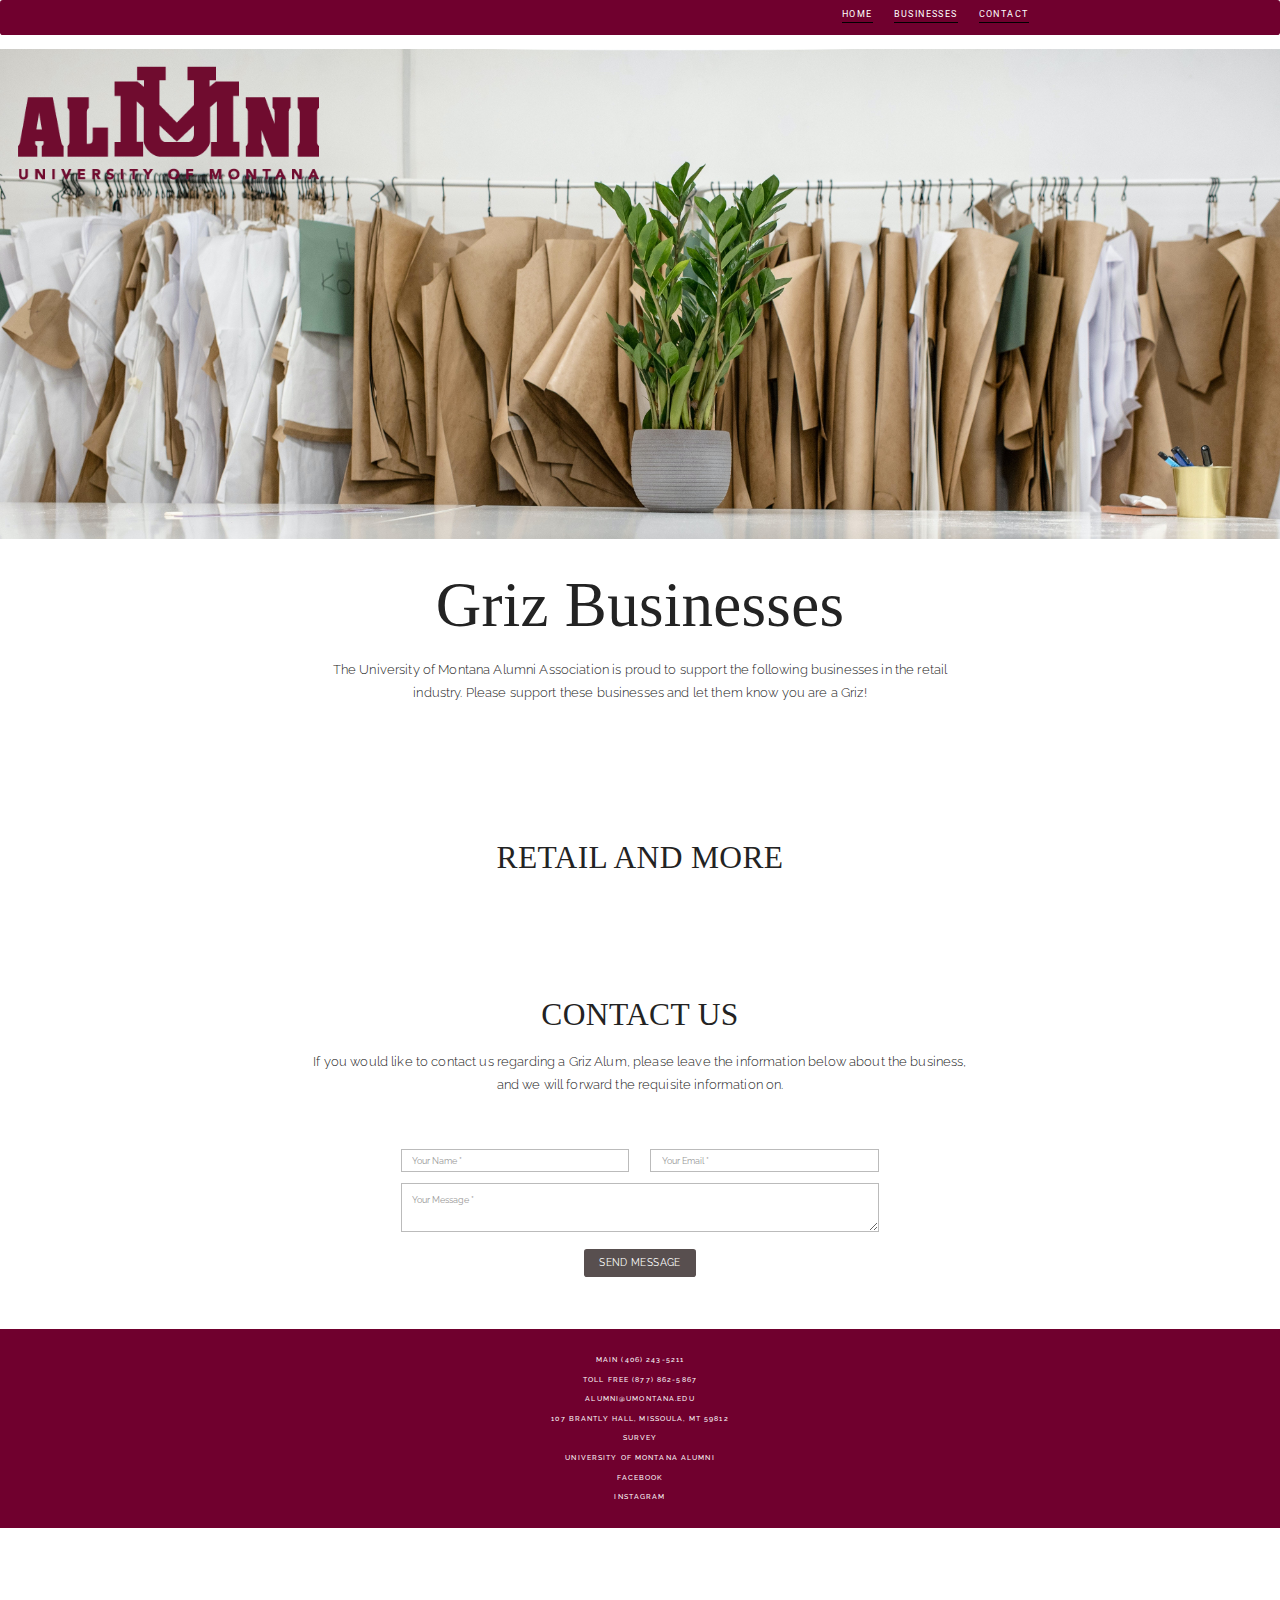
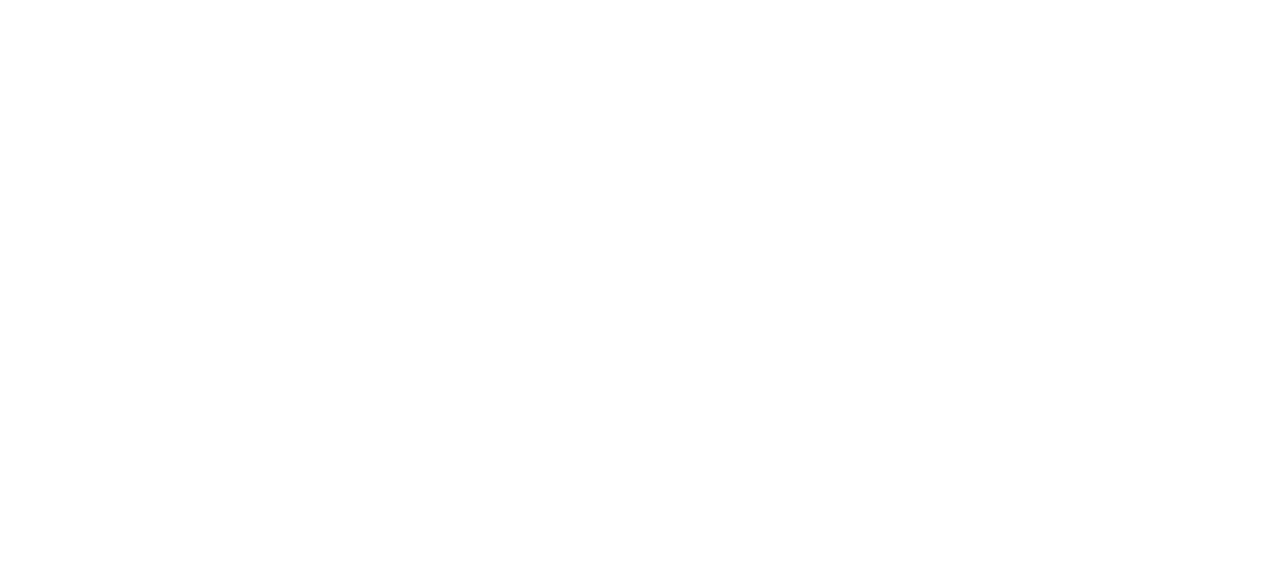
<file: AlmunDisplay/Alum_Disp/RetailandMorePage.html>
<!DOCTYPE html>
<html lang="en">

<head>
    <meta charset="utf-8">
    <meta http-equiv="X-UA-Compatible" content="IE=edge">
    <meta name="viewport" content="width=device-width, initial-scale=1">
    <!-- THE ABOVE 3 META TAGS MUST COME FIRST IN THE HEAD.  ANY OTHER CONTENT MUST COME AFTER THESE TAGS. -->
    <meta name="description" content="">
    <meta name="author" content="">
    <link rel="icon" href="favicon.ico">
    <title>Alumni Association</title>
    <!-- BOOTSTRAP CORE CSS -->
    <link href="css/bootstrap.min.css" rel="stylesheet">
    <link rel="stylesheet" href="https://maxcdn.bootstrapcdn.com/font-awesome/4.4.0/css/font-awesome.min.css">
    <!-- CUSTOM STYLES FOR THIS TEMPLATE -->
    <link href="css/style.css" rel="stylesheet">
</head>

<body id="page-top">
    <!-- NAVIGATION -->
    <script src="https://smtpjs.com/v3/smtp.js"></script>


    <nav class="navbar navbar-default">
        <div class="container">

            <!-- GRIZ LOGO AND TOGGLE GROUPED TOGETHER FOR BETTER MOBILE DISPLAY -->
            <div class="navbar-header page-scroll">
                <button type="button" class="navbar-toggle" data-toggle="collapse"
                    data-target="#bs-example-navbar-collapse-1">
                    <span class="sr-only">Toggle navigation</span>
                    <span class="icon-bar"></span>
                    <span class="icon-bar"></span>
                    <span class="icon-bar"></span>
                </button>

            </div>

            

            <!-- UPPER NAVIGATION BAR-->
            <div class="collapse navbar-collapse" id="bs-example-navbar-collapse-1">
                <ul class="nav navbar-nav navbar-right">
                    <li class="hidden">
                        <a href="#page-top"></a>
                    </li>
                    <li>
                        <a class="page-scroll" href="index.html">Home</a>
                    </li>
                    <li>
                        <a class="page-scroll" href="#portfolio">Businesses</a>
                    </li>
                    </li>
                    <li>
                        <a class="page-scroll" href="#contact">Contact</a>
                    </li>

                </ul>
            </div>
            <!-- END OF CONTAINER-->
        </div>
        <!-- /.container-fluid -->
    </nav>

    <a class="navbar-brand page-scroll" href="#page-top">
        <img src="images/alum-logo3.png" alt="Griz Alumni Logo" style="width: 450px; height: 180px;">
    </a>
    <body>
    <body>
        <!--First section-->
        <div style="background-image: url('images/pexels-ksenia-chernaya-3965543.jpg'); 
		  background-size: cover; height:700px;">
        </div>
    </body>


    <section id="portfolio">
        <div class="container">
            <div class="row">
                <div class="col-lg-12 text-center">
                    <div class="section-title">
                        <h6>Griz Businesses</h6>
                        <p>
                            The University of Montana Alumni Association is proud to support the following businesses in the retail industry. Please support these businesses and let them know you are a Griz!
                        </p>
                    </div>
                </div>
            </div>
        </div>
        </section>

            <!-- BEGINNING OF SPONSOR SECTION.  THIS SECTION IS IN THE PARKING LOT CURRENTLY, I WAS DEBATING ON ADDING A FEATURE THAT RANDOMLY GENERATES VALUES 
			 FROM THE JSON FILES IN ORDER TO POPULATE THIS SECTION.  THE PICTURE POSES A RISK AS WE ARE CURRENTLY NOT PULLING DATA FOR LOGOS, OR BUSINESS,
			 OWNERS. SO IT WOULD HAVE TO BE GENERIC PHOTOS UNTIL WE FIXED THAT PORTION.  ONCE ACCESS TO CASCADE IS GRANTED WILL ASSESS FURTHER.
			 -->
            <section id="team">
                <div class="container">
                    <div class="row">
                        <div class="col-lg-12 text-center">
                            <div class="section-title">
                                <h2>Retail and More</h2>
                            </div>
                        </div>
                    </div>
                    <div class="row" id="RetailBusiness">
                    </div>
                </div>
            </section>

            <!--CONTACT US SECTION OF THE SITE.  THIS INCLUDES -->
            <section id="contact">
                <div class="container">
                    <div class="row">
                        <div class="col-lg-12 text-center">
                            <div class="section-title">
                                <h2>Contact Us</h2>
                                <p>
                                    If you would like to contact us regarding a Griz Alum, please leave the information
                                    below about the business,
                                    and we will forward the requisite information on.
                                </p>
                            </div>
                        </div>
                    </div>

                    <!--SEND MESSAGE SECTION.  THIS PORTION IS CURRENTLY IN THE PARKING LOT, I WAS GOING TO ROUTE THIS TRAFFIC TO THE UNIVERSITY OF MONTANA 
					ALUMNI EMAIL ADDRESS-->


                    <div class="row">
                        <div class="col-lg-12 text-center">
                            <form onsubmit="sendEmail(); reset(); return false;">
                                <div class="row">
                                    <div class="col-md-6">
                                        <div class="form-group">
                                            <input type="text" class="form-control" placeholder="Your Name *" id="name"
                                                required="" data-validation-required-message="Please enter your name.">
                                            <p class="help-block text-danger"></p>
                                        </div>
                                    </div>
                                    <div class="col-md-6">
                                        <div class="form-group">
                                            <input type="email" class="form-control" placeholder="Your Email *"
                                                id="email" required=""
                                                data-validation-required-message="Please enter your email address.">
                                            <p class="help-block text-danger"></p>
                                        </div>
                                    </div>
                                </div>
                                <div class="row">
                                    <div class="col-md-12">
                                        <div class="form-group">
                                            <textarea class="form-control" placeholder="Your Message *" id="message"
                                                required=""
                                                data-validation-required-message="Please enter a message."></textarea>
                                            <p class="help-block text-danger"></p>
                                        </div>
                                    </div>
                                    <div class="clearfix"></div>
                                </div>
                                <div class="row">
                                    <div class="col-lg-12 text-center">
                                        <div id="success"></div>
                                        <button type="submit" class="btn">Send Message</button>
                                    </div>
                                </div>
                            </form>
                        </div>
                    </div>
                </div>
            </section>
            <p id="back-top">
                <a href="#top"><i class="fa fa-angle-up"></i></a>
            </p>


            <!-- FOOTER CONTAINING CONTACT INFO AND ADDRESS FOR GRIZ ALUMNI FOUNDATIONS -->
            <footer>
                <div class="container text-center">
                    <p>Main (406) 243-5211</p>
                    <p>Toll Free (877) 862-5867</p>
                    <p>alumni@umontana.edu</p>
                    <p>107 Brantly Hall, Missoula, MT 59812</p>
                    <!--Need to link a qualtrics survey -->
                    <p><a href="https://umt.co1.qualtrics.com/jfe/form/SV_cYofOjyHMjSEqTI">Survey</a></p>
                    <!--Beed a link to the university of montana alumni department-->
                    <p><a href="https://www.grizalum.org/">University of Montana Alumni</a></p>
                    <!--Social media links for the university of montana-->
                    <p><a href="https://www.facebook.com/umontana/">Facebook</a></p>
                    <p><a href="https://www.instagram.com/umontana/?hl=en">Instagram</a></p>
                    
    
                </div>
            </footer>

            <!-- BOOTSTRAP CORE JAVASCRIPT -->
            <!-- Placed at the end of the document so the pages load faster -->
            <script src="https://ajax.googleapis.com/ajax/libs/jquery/1.11.3/jquery.min.js"></script>
            <script src="js/bootstrap.min.js"></script>
            <script src="js/SmoothScroll.js"></script>
            <script src="js/theme-scripts.js"></script>
            <script src="https://smtpjs.com/v3/smtp.js"></script>
            <script src="js/RetailPopulate.js"> </script>
</body>

</html>
</file>
<file: AlmunDisplay/Alum_Disp/css/style.css>
/* GRIZ ALUM STYLING SHEET 

/*--------------------
Import Google Fonts
--------------------*/
/* THIS IS THE MAIN FONT FOR THE MENU*/
@import url(http://fonts.googleapis.com/css?family=Roboto:400|Raleway:200,300,400,500,700,900);

/*--------------------
GENERAL
--------------------*/

/* Styling for the button that links the businesses to their website.  The text is titled 'website'*/
.btn {
    font-family: "Raleway", Sans-serif;
    font-size: 15px;
    font-weight: 400;
    letter-spacing: 0.5px;
    color: #ffffff;
    background-color: #584f4f;
    border-color: #f8f8f8;
    border-radius: 0;
    padding: 10px 20px;
    margin: 10px 0;
    text-transform: uppercase;
    -webkit-transition: all 0.3s ease-in-out;
    -moz-transition: all 0.3s ease-in-out;
    -ms-transition: all 0.3s ease-in-out;
    -o-transition: all 0.3s ease-in-out;
    transition: all 0.3s ease-in-out;
}
.btn:hover, .btn:focus, .btn:active, .btn.active {
    color: #800000;
    background-color: #232323;
    border-color: #232323;
}






body {
	margin: 0px;
	font-family: "Raleway", Sans-serif;
    zoom: .7;
}

h1,
h4,
h5
{
	font-weight: 200;
	letter-spacing: 0.4px;
	font-family: "Raleway", Sans-serif;
	color: #232323;
}
h3 {
    padding-top: 20px;
    font-weight: 200;
    letter-spacing: 0.4px;
    font-family: "Raleway", Sans-serif;
    color: #232323;
}
h6{
    padding-top: 1px;
    font-size: 90px;
    font-weight: 200;
    letter-spacing: 0.4px;
    font-family: "Optima";
    color: #232323;
}

/*
HEADER FOR THE TITLES IN EACH SECTION OF THE MAIN PAGE... GRIZ BUSINESSES, OUR FAMILY, CONTACT US.. ETC..
*/
h2{
    padding-top: 5px;
    font-size: 35px;
    font-weight: 200;
    letter-spacing: 0.5px;
    font-family: "Optima";
    color: #232323;

}

p {
	font-family: 'Raleway', sans-serif;
	font-size: 17px;
	font-weight: 300;
	line-height: 28px;
	letter-spacing: 0.2px;
	color: #252525;
}

a:hover, a:focus, a:active, a.active {
    color: #800000;
}
a, a:hover, a:focus, a:active, a.active {
    outline: 0;
}

::selection {
    text-shadow: none;
    background: #800000;
}

@media (min-width: 768px) {
	section {
	    padding: 150px 0;
	}
}

section {
	padding: 35px 0 60px;
}

/*--------------------
RESET BOOTSTRAP
--------------------*/

.row-0-gutter {
    margin-left: -13px;
    margin-right: -13px;
}

.col-0-gutter {
	padding-left: 0;
	padding-right: 0;
}

/*--------------------
NAVIGATION
--------------------*/

.navbar-default {
	background-color: #70002E;
	border-color: black
   border-bottom: 1px solid;
    border-color: #000;
}
.navbar-default .navbar-brand {
	color: #70002E;
    padding: 5px;
    border-bottom: #000;
}
.navbar-default .navbar-brand:hover,.navbar-default .navbar-brand:focus,.navbar-default .navbar-brand:active,.navbar-default .navbar-brand.active {
	color: #70002E
    border-bottom: #000;
}
.navbar-default .navbar-collapse {
	border-color: rgba(255,255,255,.02)
}
.navbar-default .navbar-toggle {
	background-color: #70002E;
	border-color: #70002E
    border-bottom: 1px solid;
}
.navbar-default .navbar-toggle .icon-bar {
	background-color: rgb(78, 3, 3)
}
.navbar-default .navbar-toggle:hover,.navbar-default .navbar-toggle:focus {
	background-color: #70002E
}
.navbar-default .nav li a {
    font-family: "Roboto",sans-serif;
    text-transform: uppercase;
    font-size: 13px;
    font-weight: 400;
    letter-spacing: 2px;
    color: rgb(255, 255, 255);
    border-bottom: 1px solid;
    border-color: #000;
    margin: 10px 15px;
    padding: 0 0 2px 0;
}

.navbar-default .nav li a:hover,.navbar-default .nav li a:focus {
	border-color: #70002E;
	outline: 0
}

.navbar-default .navbar-nav>.active>a {
	border-radius: 0;
	color: #fff;
	background-color: #70002E
}
.navbar-default .navbar-nav>.active>a:hover,.navbar-default .navbar-nav>.active>a:focus {
	color: #fff;
	background-color: #70002E
}

@media (min-width:768px) {
	.navbar-default
	{
		background-color: #70002E;
		padding: 0px 0 0px;
    	-webkit-transition:padding .3s;
		-moz-transition:padding .3s;
		transition:padding .3s;
		border:0
	}
	.navbar-default .navbar-brand {
		font-size: 2em;
		-webkit-transition:all .3s;
		-moz-transition:all .3s;
		transition:all .3s;
        padding: 0px;
	}
	.navbar-default .navbar-nav>.active>a {
		border-radius: 3px
	}
	.navbar-default.navbar-shrink {
		background-color: #222;
		padding: 10px 0
	}
    .navbar-nav>li>a {
        padding-top: 0px;
        padding-bottom: 0px;
    }
}

/*--------------------
4. SECTIONS
--------------------*/

.section-title {
	padding-bottom: 30px;
}

.section-title h2 {
	font-size: 45px;
	text-transform: uppercase;
    text-decoration: #800000;
    padding-top: 20px;
}

.section-title p {
	font-size: 18px;
	font-weight: 300;
	line-height: 33px;
	margin: 25px 100px 30px 100px;
}

.mz-module .section-title {
    padding: 40px 0;
    border-radius: 15px;
}

/*--------------------
4.1. GRIZ BUSINESS REGISTRY
--------------------*/

.mz-about-container {
    padding: 0px;
    border-radius: 15px;
}

.mz-module-about {
	padding: 0px;
    border-radius: 15px;
}

.mz-about-default {
    background-color: #252525;
    border-radius: 15px;
}

.mz-about-dark {
    background-color: #2B2B2B;
    border-radius: 15px;
}

.mz-module-about h3 {
font-weight: 700;
    font-size: 13px;
    text-transform: uppercase;
    color: #882323;
    letter-spacing: 2px;
    margin-bottom: 30px;
    border-radius: 15px;
    border-radius: 15px;
    }

.mz-module-about p {
	font-size: 14px;
	font-weight: 400;
	line-height: 27px;
	color: #640505;
    border-radius: 50px;
}

.ot-circle {
	text-align: center;
	color: #E8E8E8;
	margin: 40px 0;
	font-size: 37px;
}


/*--------------------
4.3. Portfolio
--------------------*/

figure {
	position: relative;
    overflow: hidden;
    margin: 0 1px 1px 0;
    background: #726FB9;
    text-align: center;
    cursor: pointer;	
}

figcaption {
    position: absolute;
    top: 0;
    left: 0;
    width: 100%;
    height: 100%;	
}

.ot-portfolio-item figure figcaption > a {
    z-index: 1000;
    text-indent: 200%;
    white-space: nowrap;
    font-size: 0;
    opacity: 0;
}
.ot-portfolio-item figure figcaption, .ot-portfolio-item figure figcaption > a {
    position: absolute;
    top: 0;
    left: 0;
    width: 100%;
    height: 100%;
}

figure.effect-bubba {
	background: #000;
	margin-bottom: 1px;
}

figure.effect-bubba img {
	opacity: 0.8;
	-webkit-transition: opacity 0.35s;
	transition: opacity 0.35s;
}

figure.effect-bubba:hover img {
	opacity: 0.4;
}

figure.effect-bubba figcaption::before,
figure.effect-bubba figcaption::after {
	position: absolute;
	top: 30px;
	right: 30px;
	bottom: 30px;
	left: 30px;
	content: '';
	opacity: 0;
	-webkit-transition: opacity 0.35s, -webkit-transform 0.35s;
	transition: opacity 0.35s, transform 0.35s;
}

figure.effect-bubba figcaption::before {
	border-top: 1px solid #fff;
	border-bottom: 1px solid #fff;
	-webkit-transform: scale(0,1);
	transform: scale(0,1);
}

figure.effect-bubba figcaption::after {
	border-right: 1px solid #fff;
	border-left: 1px solid #fff;
	-webkit-transform: scale(1,0);
	transform: scale(1,0);
}

figure.effect-bubba h2 {
    color: #fff;
    font-size: 15px;
    font-weight: 700;
    text-transform: uppercase;
	padding-top: 30%;
	-webkit-transition: -webkit-transform 0.35s;
	transition: transform 0.35s;
	-webkit-transform: translate3d(0,-20px,0);
	transform: translate3d(0,-20px,0);
}

figure.effect-bubba p {
    color: #fff;
    font-size: 13px;
    font-weight: 500;
	padding: 20px 2.5em;
	opacity: 0;
	-webkit-transition: opacity 0.35s, -webkit-transform 0.35s;
	transition: opacity 0.35s, transform 0.35s;
	-webkit-transform: translate3d(0,20px,0);
	transform: translate3d(0,20px,0);
}

figure.effect-bubba:hover figcaption::before,
figure.effect-bubba:hover figcaption::after {
	opacity: 1;
	-webkit-transform: scale(1);
	transform: scale(1);
}

figure.effect-bubba:hover h2,
figure.effect-bubba:hover p {
	opacity: 1;
	-webkit-transform: translate3d(0,0,0);
	transform: translate3d(0,0,0);
}

/*--------------------
4.4. Dark Short section (counters, quote, etc)
--------------------*/

.light-bg {
    background: #f1f1f1;
}

/*--------------------
INTRO TEXT
--------------------*/

.intro-section {
	padding: 60px 0 0 0;
	margin: 0;
}

.intro-section .section-title {
/*	padding: 0px 85px; */
	text-align: justify;	
}

.intro-section p {
	font-size: 14px;
	color: #6B6B6B;
	font-weight: 500;
	line-height: 32px;
	padding: 47px;
	font-family: "Raleway";
	margin: 0;
	background-color: #F9F9F9;
}

/*--------------------
4.6. SPONSORED SECTION
--------------------*/

.team-item {
    text-align: center;
    background-color: #70002E
}

.team-item h3 {
font-size: 25px;
padding-top: 35px;
color: #FFFFFF;
    font-weight: 300;
    margin: 30px 0 20px;
    text-transform: uppercase;
}

.team-item .team-position {
color: #c7c7c7;
    font-size: 12px;
    text-transform: uppercase;
    font-weight: 500;
}

.team-item p {
	font-size: 13px;
	font-weight: 500;
	color: #848484;
	padding: 18px 30px 35px 30px;
	line-height: 24px;
}

/*--------------------
CONTACT US FORM
--------------------*/

section#contact form {
    width: 60%;
    margin: 15px auto;
}

section#contact.form-group {
margin-bottom: 25px;
}

section#contact .form-group input, section#contact .form-group textarea {
    padding: 15px;
    border: 1px solid #BBBBBB;
    border-radius: 0;
    -webkit-box-shadow: inset 0 1px 1px rgb(116, 17, 17);
    box-shadow: inset 0 0px 0px rgba(0,0,0,.075);
    font-size: 13px;
}

.contact h3 {
    margin-bottom: 30px;
}

.contact p {
    font-size: 13px;
}

.contact .day {
    display: inline-block;
    width: 80px;
}

.contact i {
    margin-right: 5px;
}

/*--------------------
5. FOOTER
--------------------*/

footer {
    padding: 30px;
	background-color: #70002E;   
}

footer p {
    color: #ffffff;
    margin: 0;
    font-size: 10px;
    text-transform: uppercase;
    font-weight: 500;
    letter-spacing: 1.6px;
}

footer p a {
    color: #fff;
}

footer p a span {
    color: #FF9F46;
    font-size: 10px;
    letter-spacing: 1px;
    font-weight: 700;
}

/*--------------------
MODAL, THIS IS THE WINDOW THAT APPEARS AFTER YOU CLICK ON ONE OF THE RECCOMMENDED BUSINESS CATEGORIES.
--------------------*/

.modal-content {
	border-radius: 0;	
}
.modal-header .close {
	font-size: 30px;	
}
.modal-title {    
	text-transform: uppercase;
	font-size: 23px;
    color: #70002E;
}

.modal-body {
	padding: 0;
}

.modal-body p {
	margin: 30px 20px;
	background-color: #ffffff;
	color: #000000;		
}

.modal-works {
font-size: 11px;
    letter-spacing: 1px;
    text-transform: uppercase;
    font-weight: 500;
    color: #fff;
    margin: 25px 20px;
}

.modal-works span {
	background-color: #70002E;
    margin-right: 15px;
    padding: 5px 10px;
}

/*--------------------
COMPONENTS
--------------------*/

.btn-xl:hover, .btn-xl:focus, .btn-xl:active, .btn-xl.active, .open .dropdown-toggle.btn-xl {
    color: #fff;
    background-color: #661207;
    border-color: #0a0906;
}

.btn:hover, .btn:focus, .btn:active, .btn.active, .open .dropdown-toggle.btn {
    color: #fff;
    background-color: #661207;
    border-color: #080701;
}

.btn {
    display: inline-block;
    padding: 8px 20px;
    margin-bottom: 0;
    font-size: 14px;
    font-weight: 400;
    line-height: 1.42857143;
    text-align: center;
    white-space: nowrap;
    vertical-align: middle;
    -ms-touch-action: manipulation;
    touch-action: manipulation;
    cursor: pointer;
    -webkit-user-select: none;
    -moz-user-select: none;
    -ms-user-select: none;
    user-select: none;
    background-image: none;
    border: 1px solid transparent;
    border-radius: 4px;
}

.btn-xl {
    color: #fff;
     background-color: #726FB9;
    border-color: #726FB9;
    font-family: "Robot",sans-serif;
    text-transform: uppercase;
    font-weight: 700;
    border-radius: 3px;
    font-size: 18px;
    padding: 20px 40px;
}

/* BACK TO TOP BUTTON -- BUTTON THAT APPEARS AS YOU SCROLL DOWN THE PAGE THAT WILL RETURN YOU TO THE TOP OF THE PAGE.
---------------------------------- */
#back-top {
    position: fixed;
    z-index: 1000;
    bottom: 40px;
    right: 50px;
}
#back-top a {
    width: 60px;
    height: 60px;
    display: block;
    text-align: center;
    font: 11px/100% Arial, Helvetica, sans-serif;
    text-transform: uppercase;
    text-decoration: none;
    color: #FFFFFF;
    background: #A9A9B1;
    /* BACKGROUND COLOR TRANSITION*/
    -webkit-transition: 1s;
    -moz-transition: 1s;
    transition: 1s;
}
#back-top a:hover {
    background: #661207;
}
/* arrow icon (span tag) */
#back-top i {
    margin-top: 15px;
    font-size: 28px;
}

@media only screen
and (min-width : 320px)
and (max-width : 480px) {
#back-top {
    position: fixed;
    bottom: 10px;
    right: 30px;
}
#back-top a {
    width: 40px;
    height: 40px;
}
#back-top i {
    margin-top: 7px;
    font-size: 20px;
}
}
</file>
